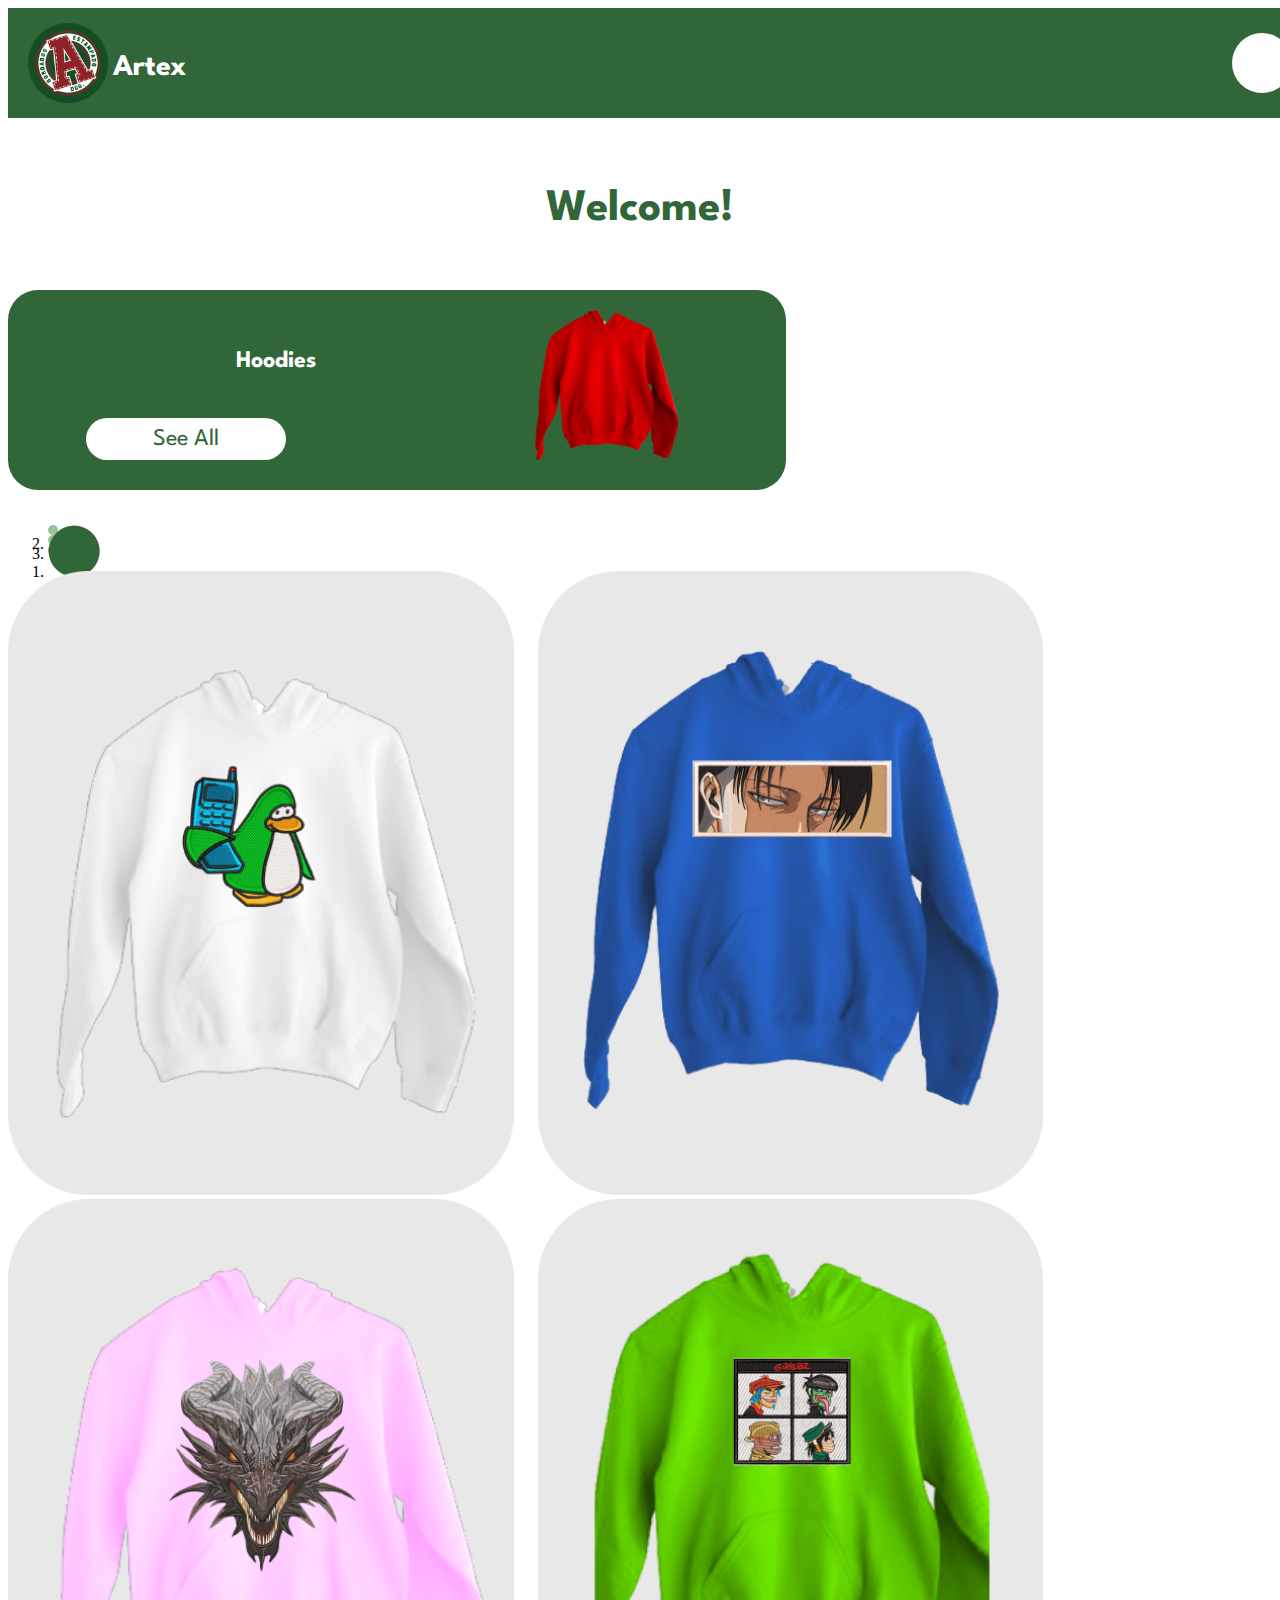
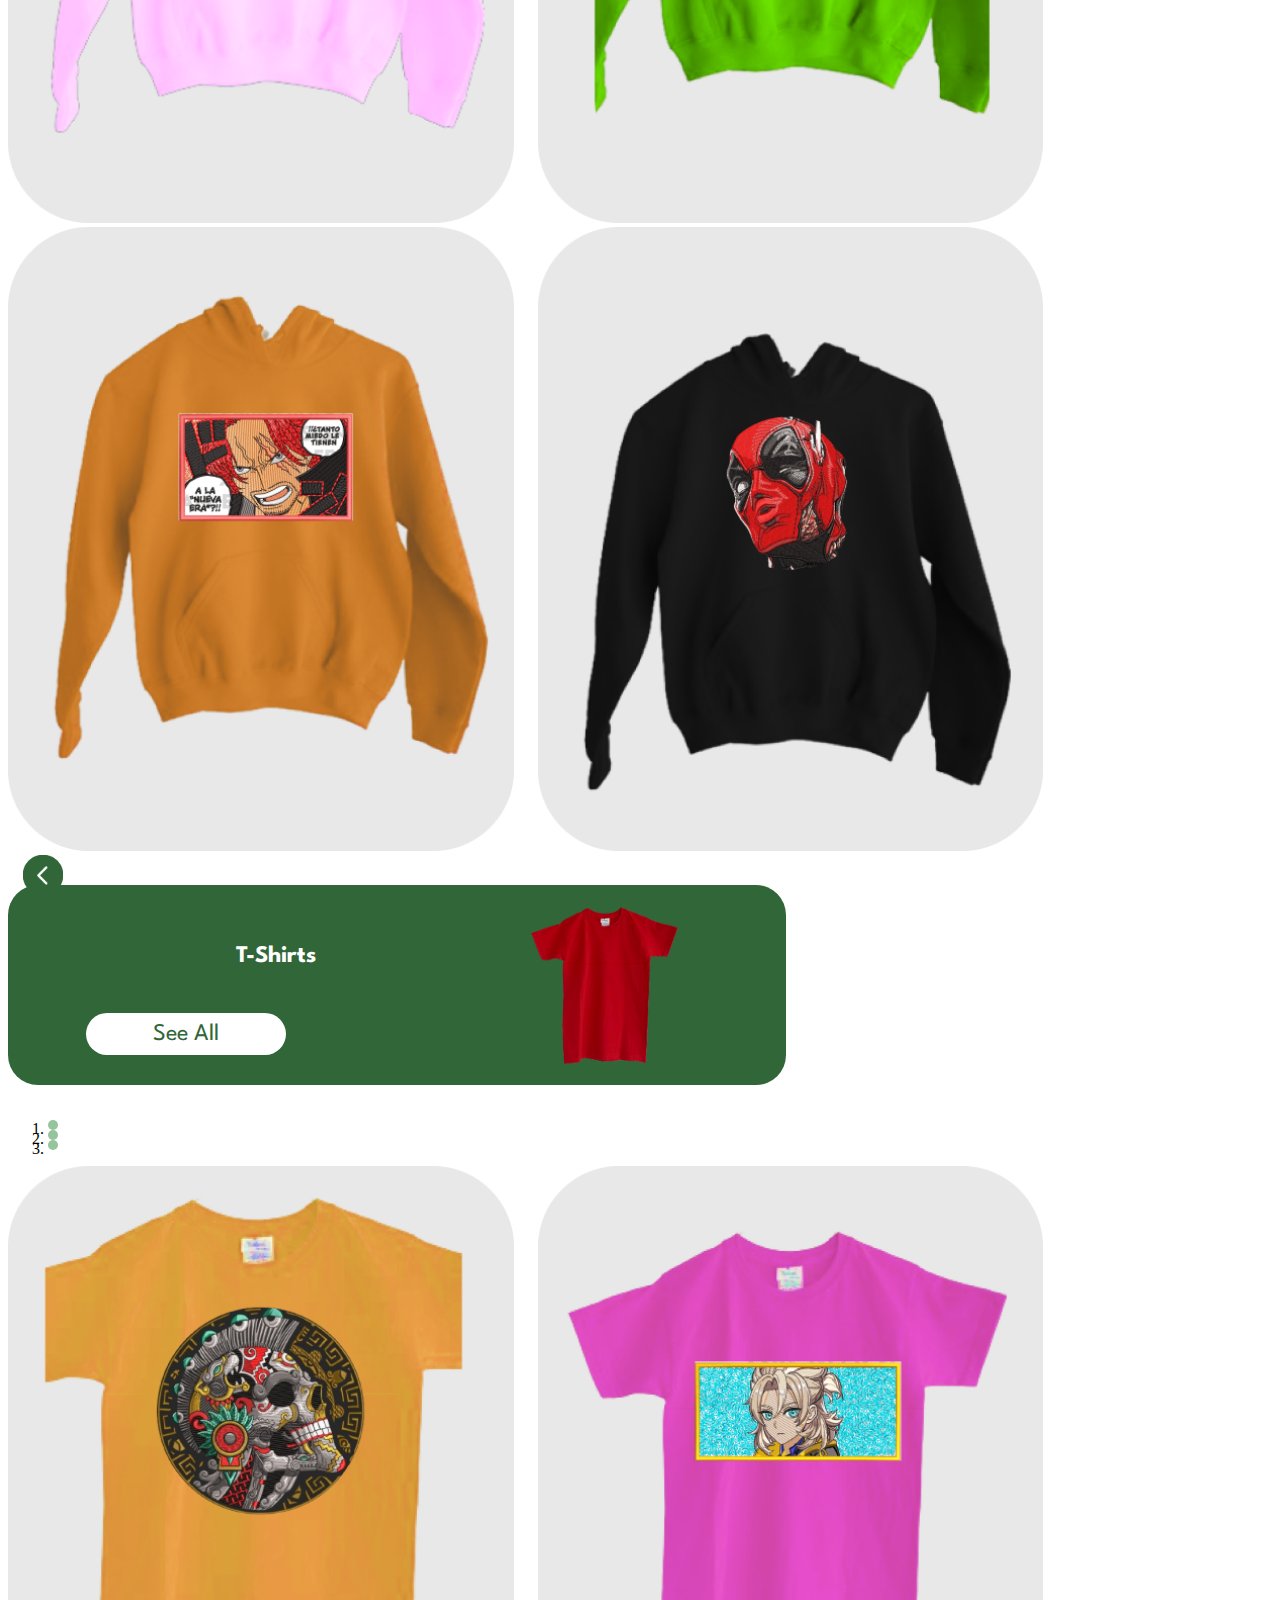
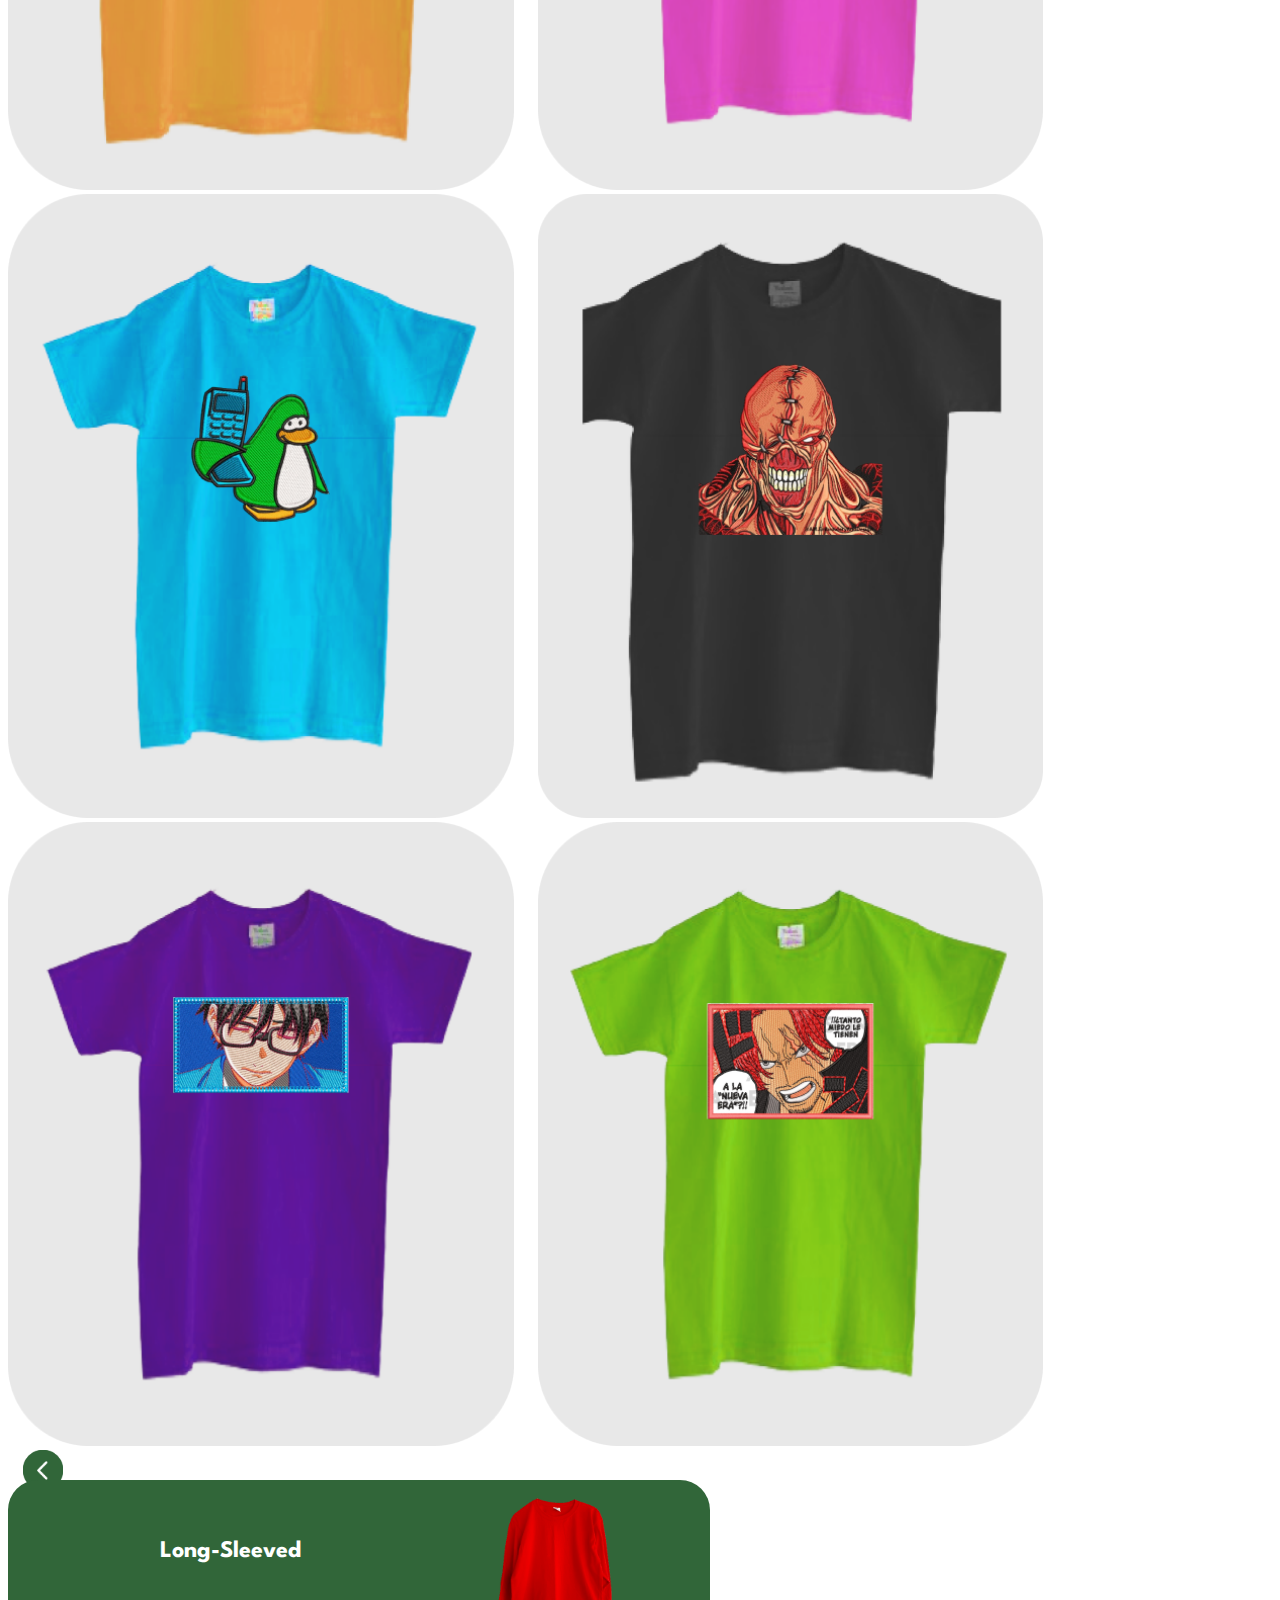
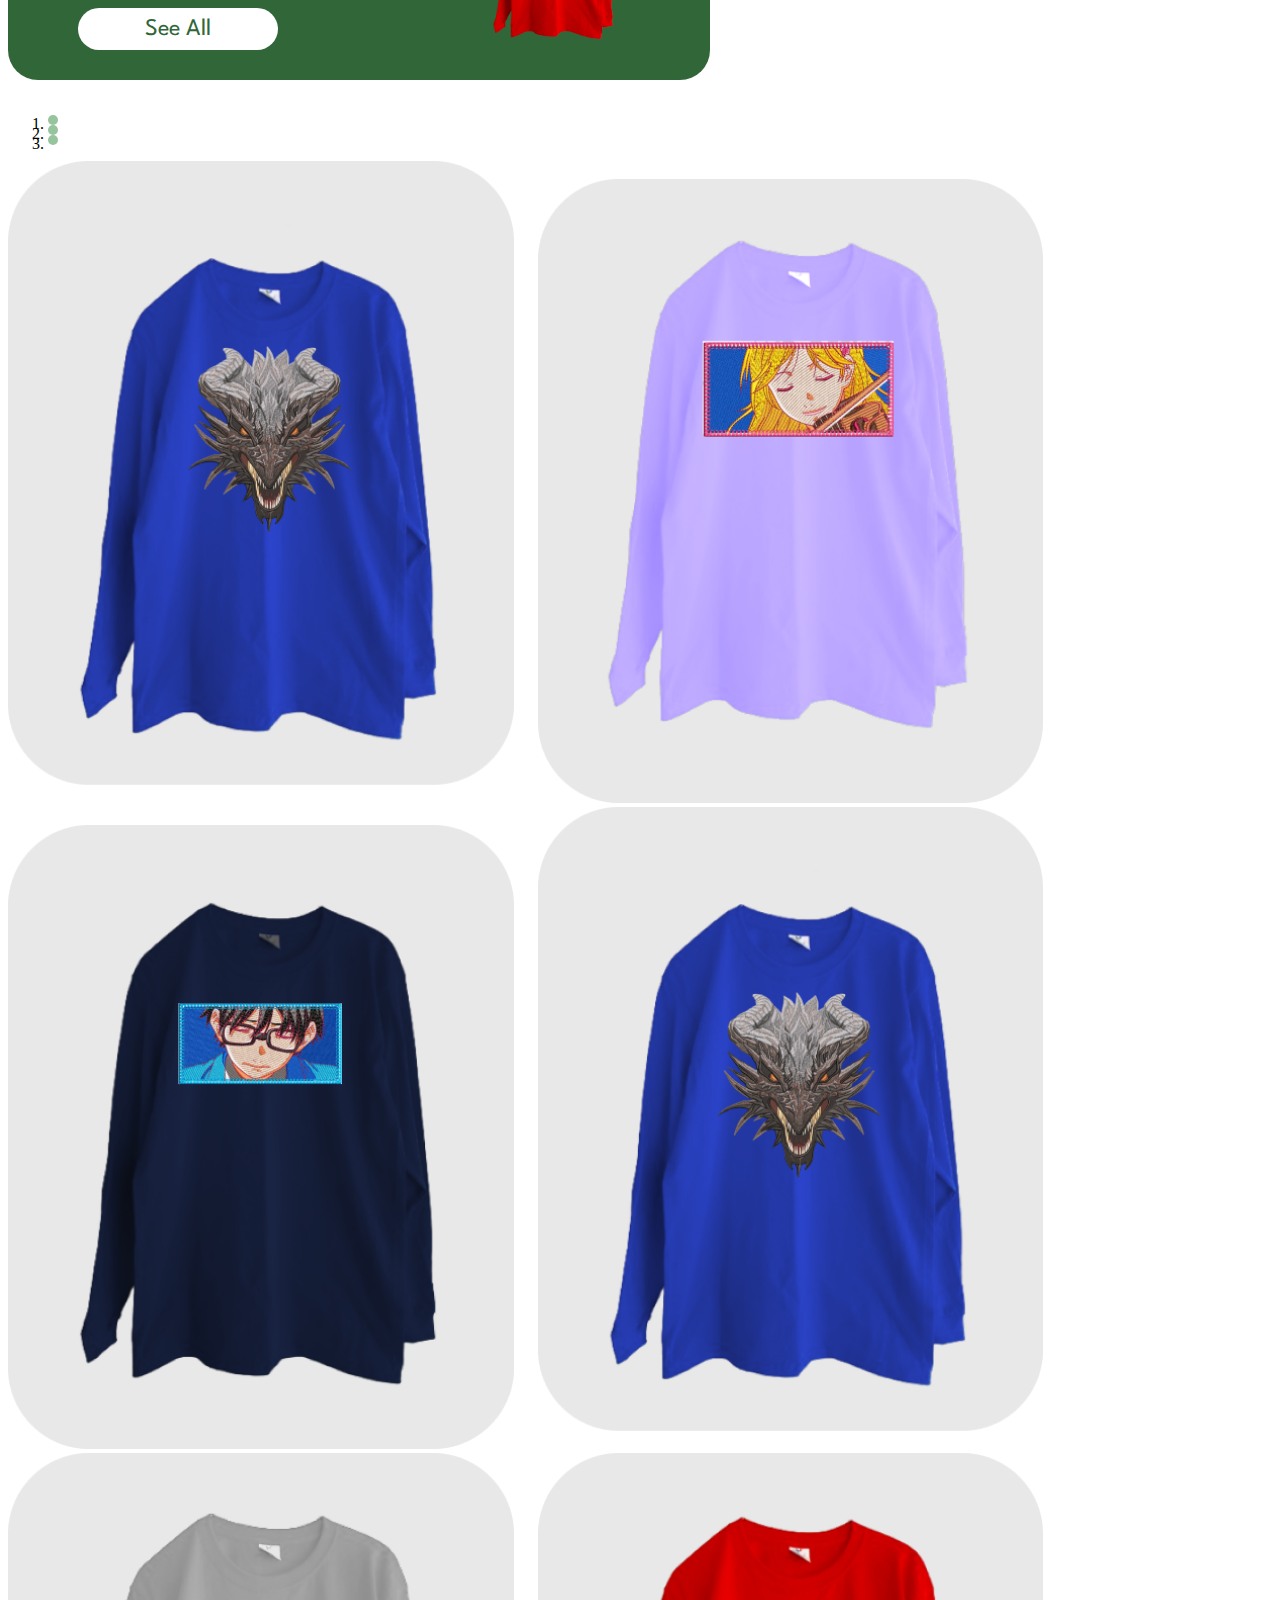
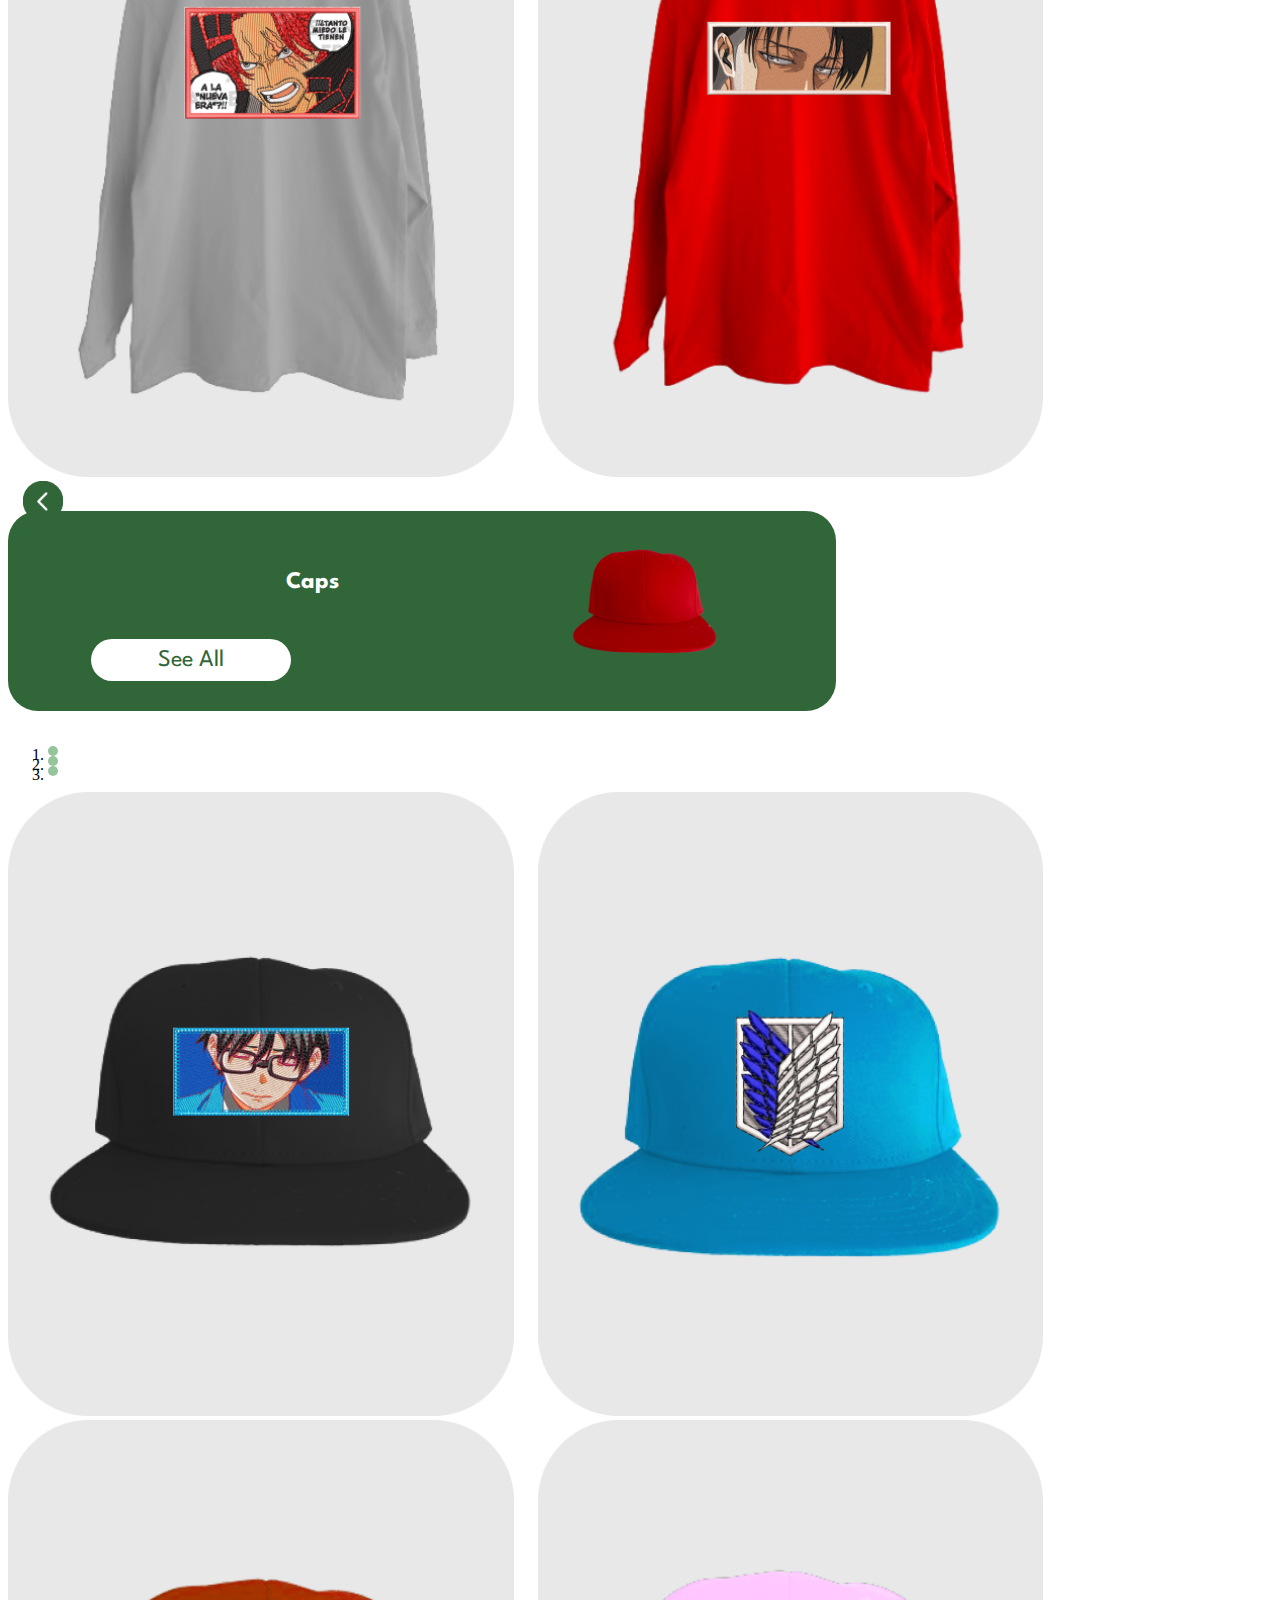
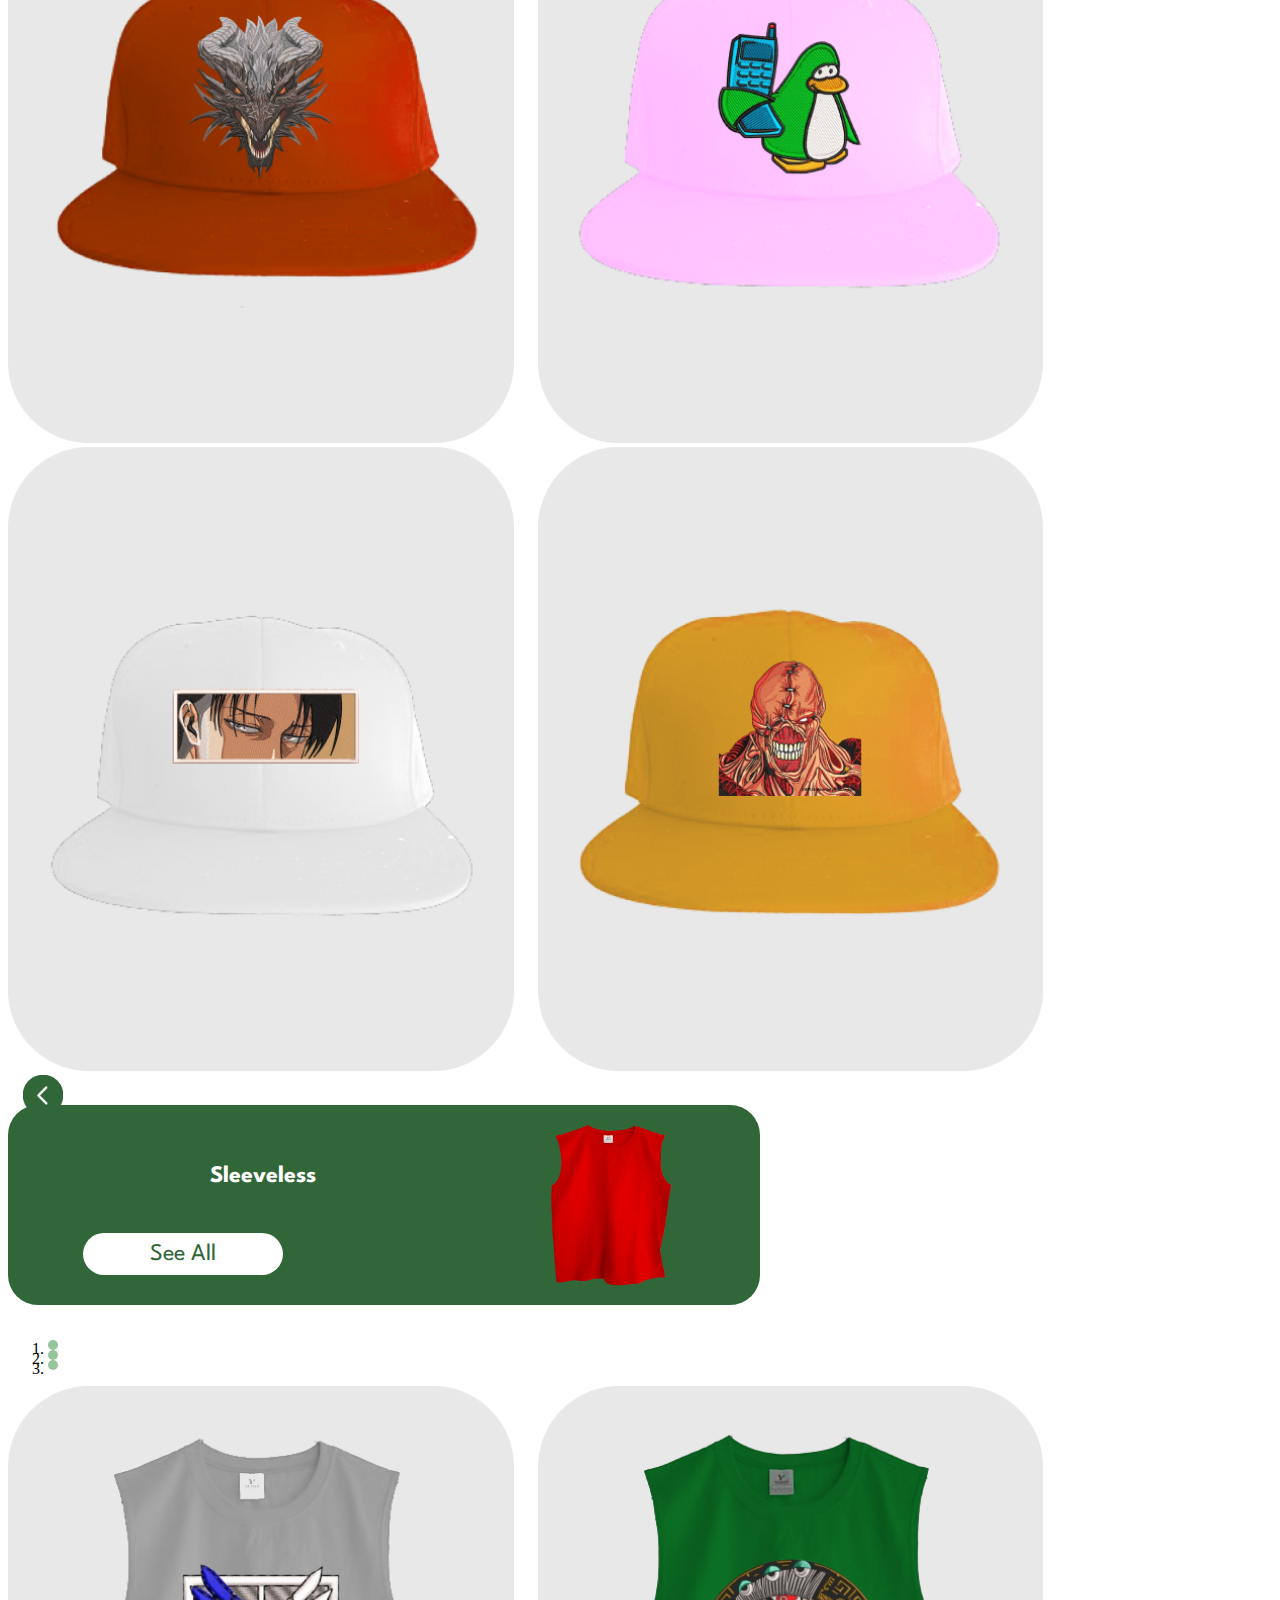
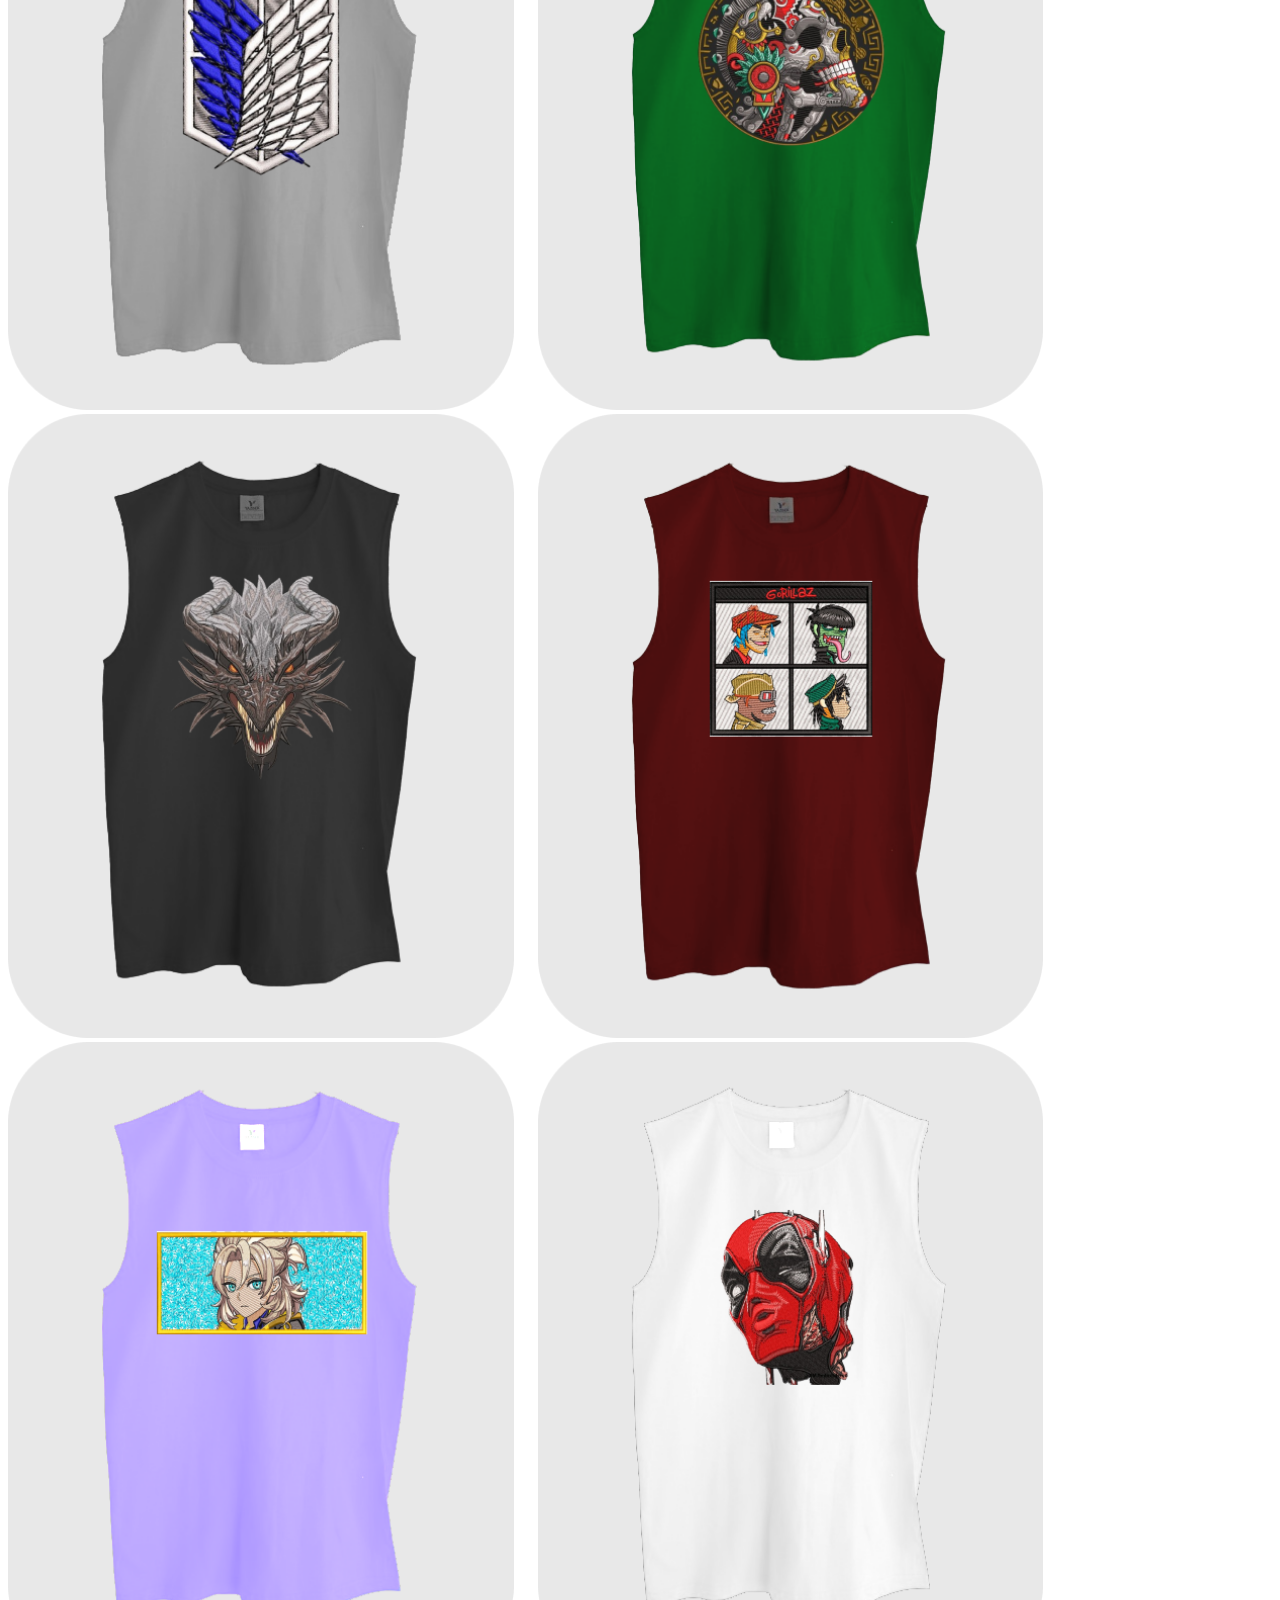
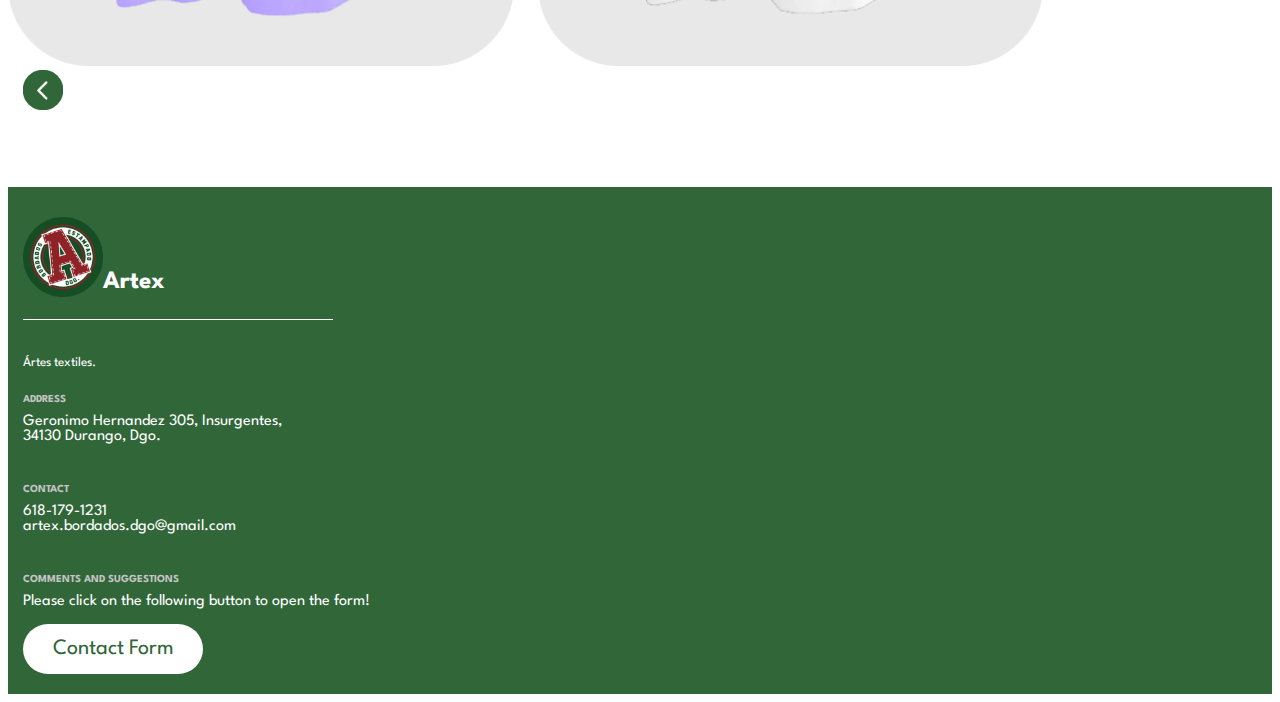
<file: index.html>
<!doctype html>
<html lang="en">
  <head>
    <link rel="preconnect" href="https://fonts.googleapis.com">
    <link rel="preconnect" href="https://fonts.gstatic.com" crossorigin>
    <link href="https://fonts.googleapis.com/css2?family=League+Spartan:wght@100..900&display=swap" rel="stylesheet">
    <link rel="stylesheet" href="https://cdnjs.cloudflare.com/ajax/libs/font-awesome/6.5.1/css/all.min.css" integrity="sha512-DTOQO9RWCH3ppGqcWaEA1BIZOC6xxalwEsw9c2QQeAIftl+Vegovlnee1c9QX4TctnWMn13TZye+giMm8e2LwA==" crossorigin="anonymous" referrerpolicy="no-referrer" />
    <!-- Required meta tags -->
    <meta charset="utf-8">
    <meta name="viewport" content="width=device-width, initial-scale=1, shrink-to-fit=no">
    <!-- CSS -->
    <link rel="stylesheet" href="view/styles/style.css">
    <!-- Bootstrap CSS -->
    <link rel="stylesheet" href="https://cdn.jsdelivr.net/npm/bootstrap@4.1.3/dist/css/bootstrap.min.css"
      integrity="sha384-MCw98/SFnGE8fJT3GXwEOngsV7Zt27NXFoaoApmYm81iuXoPkFOJwJ8ERdknLPMO" crossorigin="anonymous">
    <title>Artex</title>
  </head>

  <header class="header">
    <img class="logo-picture" src="view/images/logo.png" alt="" width="80px;" height="80px;">
    <h3 style="padding-top:10px; padding-left: 5px; font-size: 30px;">Artex</h3>
    
    <form action="view/store_page.html" class="my-cart-link">
      <button class="button search-button">
        <i class="fa-solid fa-magnifying-glass fa-xl" style="color: #316639;"></i>
      </button>
    </form>

  </header>

  <body>
    <h1 style="text-align: center; font-family: 'League Spartan'; font-size: 45px; padding-top:40px; color: #316639;">Welcome!</h1>

    <div class="container">
      <div class="row mb-4">
        <div class="col-md-6 mb-4">
          <div class="hoodie-category">
            <h2 class="section-title">Hoodies</h2>
            <form action="view/store_page.html" method="get"><button class="button button-see-all">See All</button></form>
            <div class="hoodie-picture">
              <img src="view/images/hoodie.png" width="150px" height="170px;">
            </div>
          </div>

          <!-- Hoodies Carousel -->
          <div id="carouselHoodies" class="carousel slide" data-ride="carousel" style="margin-top: 65px; position: relative;">
            <ol class="carousel-indicators">
              <li data-target="#carouselHoodies" data-slide-to="0">
                <img src="view/images/indicator-dot.png" alt="Indicador 1">
              </li>
              <li data-target="#carouselHoodies" data-slide-to="1"></li>
              <li data-target="#carouselHoodies" data-slide-to="2"></li>
            </ol>
            <div class="carousel-inner">
              <div class="carousel-item active">
                <div class="d-flex justify-content-center align-items-center">
                  <img class="d-block" src="view/images/hoodies-embroideries/hoodie-penguin.png" alt="Hoodie 2" style="width: 40%;">
                  <img class="d-block" src="view/images/hoodies-embroideries/hoodie-levi.png" alt="Hoodie Other" style="width: 40%;">
                </div>
              </div>

              <div class="carousel-item">
                <div class="d-flex justify-content-center align-items-center">
                  <img class="d-block" src="view/images/hoodies-embroideries/hoodie-dragon.png" alt="Hoodie Another" style="width: 40%;">
                  <img class="d-block" src="view/images/hoodies-embroideries/hoodie-gorillaz.png" alt="Hoodie 1" style="width: 40%;">
                </div>
              </div>

              <div class="carousel-item">
                <div class="d-flex justify-content-center align-items-center">
                  <img class="d-block" src="view/images/hoodies-embroideries/hoodie-shanks.png" alt="Hoodie 3" style="width: 40%;">
                  <img class="d-block" src="view/images/hoodies-embroideries/hoodie-deadpool.png" alt="Hoodie More" style="width: 40%;">
                </div>
              </div>
            </div>

            <a class="carousel-control-next custom-next" href="#carouselHoodies" role="button" data-slide="next">
              <img src="view/images/arrow-right.png" alt="Next">
            </a>

            <a class="carousel-control-prev custom-prev" href="#carouselHoodies" role="button" data-slide="prev">
              <img src="view/images/arrow-left.png" alt="Prev">
            </a>

          </div>
        </div>

        <div class="col-md-6 mb-4">
          <div class="tshirt-category">
            <h2 class="section-title">T-Shirts</h2>
            <form action="view/store_page.html" method="get"><button class="button button-see-all">See All</button></form>
              <div class="tshirt-picture">
              <img src="view/images/t-shirt.png" width="150px" height="170px">
            </div>
          </div>

          <!-- T-Shirts Carousel -->
          <div id="carouselT-Shirts" class="carousel slide" data-ride="carousel" style="margin-top: 65px; position: relative;">
            <ol class="carousel-indicators">
              <li data-target="#carouselT-Shirts" data-slide-to="0"></li>
              <li data-target="#carouselT-Shirts" data-slide-to="1"></li>
              <li data-target="#carouselT-Shirts" data-slide-to="2"></li>
            </ol>

            <div class="carousel-inner">
              <div class="carousel-item active">
                <div class="d-flex justify-content-center align-items-center">
                  <img class="d-block" src="view/images/tshirts-embroideries/tshirt-aztec.png" alt="Hoodie 1" style="width: 40%;">
                  <img class="d-block" src="view/images/tshirts-embroideries/tshirt-anime1.png" alt="Hoodie Other" style="width: 40%;">
                </div>
              </div>

              <div class="carousel-item">
                <div class="d-flex justify-content-center align-items-center">
                  <img class="d-block" src="view/images/tshirts-embroideries/tshirt-penguin.png" alt="Hoodie 2" style="width: 40%;">
                  <img class="d-block" src="view/images/tshirts-embroideries/tshirt-nemesis.png" alt="Hoodie Another" style="width: 40%;">
                </div>
              </div>

              <div class="carousel-item">
                <div class="d-flex justify-content-center align-items-center">
                  <img class="d-block" src="view/images/tshirts-embroideries/tshirt-anime2.png" alt="Hoodie 3" style="width: 40%;">
                  <img class="d-block" src="view/images/tshirts-embroideries/tshirt-shanks.png" alt="Hoodie More" style="width: 40%;">
                </div>
              </div>
            </div>

            <a class="carousel-control-next custom-next" href="#carouselT-Shirts" role="button" data-slide="next">
              <img src="view/images/arrow-right.png" alt="Next">
            </a>

            <a class="carousel-control-prev custom-prev" href="#carouselT-Shirts" role="button" data-slide="prev">
              <img src="view/images/arrow-left.png" alt="Prev">
            </a>

          </div>
        </div>
      </div>

      <div class="row mb-4">
        <div class="col-md-6 mb-4">
          <div class="long-sleeved-category">
            <h2 class="section-title">Long-Sleeved</h2>
            <form action="view/store_page.html" method="get"><button class="button button-see-all">See All</button></form>
            <div class="shirt-picture">
              <img src="view/images/shirt.png" width="130px" height="150px">
            </div>
          </div>

          <div id="carousel-sleeved" class="carousel slide" data-ride="carousel" style="margin-top: 65px; position: relative;">
            <ol class="carousel-indicators">
              <li data-target="#carousel-sleeved" data-slide-to="0"></li>
              <li data-target="#carousel-sleeved" data-slide-to="1"></li>
              <li data-target="#carousel-sleeved" data-slide-to="2"></li>
            </ol>

            <div class="carousel-inner">
              <div class="carousel-item active">
                <div class="d-flex justify-content-center align-items-center">
                  <img class="d-block" src="view/images/sleeved-embroideries/monster-sleeved.png" alt="Hoodie 1" style="width: 40%;">
                  <img class="d-block" src="view/images/sleeved-embroideries/princess-sleeved.png" alt="Hoodie Other" style="width: 40%;">
                </div>
              </div>

              <div class="carousel-item">
                <div class="d-flex justify-content-center align-items-center">
                  <img class="d-block" src="view/images/sleeved-embroideries/anime-sleeved.png" alt="Hoodie 2" style="width: 40%;">
                  <img class="d-block" src="view/images/sleeved-embroideries/monster-sleeved.png" alt="Hoodie Another" style="width: 40%;">
                </div>
              </div>

              <div class="carousel-item">
                <div class="d-flex justify-content-center align-items-center">
                  <img class="d-block" src="view/images/sleeved-embroideries/shanks-sleeved.png" alt="Hoodie 3" style="width: 40%;">
                  <img class="d-block" src="view/images/sleeved-embroideries/levi-sleeved.png" alt="Hoodie More" style="width: 40%;">
                </div>
              </div>
            </div>

            <a class="carousel-control-next custom-next" href="#carousel-sleeved" role="button" data-slide="next">
              <img src="view/images/arrow-right.png" alt="Next">
            </a>

            <a class="carousel-control-prev custom-prev" href="#carousel-sleeved" role="button" data-slide="prev">
              <img src="view/images/arrow-left.png" alt="Prev">
            </a>
          </div>
        </div>

        <div class="col-md-6 mb-4">
          <div class="caps-category">
            <h2 class="section-title">Caps</h2>
            <form action="view/store_page.html" method="get"><button class="button button-see-all">See All</button></form>
            <div class="cap-picture">
              <img src="view/images/cap.png" width="150px" height="120px" alt="cap">
            </div>
          </div>

          <div id="carousel-caps" class="carousel slide" data-ride="carousel" style="margin-top: 65px; position: relative;">
            <ol class="carousel-indicators">
              <li data-target="#carousel-caps" data-slide-to="0"></li>
              <li data-target="#carousel-caps" data-slide-to="1"></li>
              <li data-target="#carousel-caps" data-slide-to="2"></li>
            </ol>

            <div class="carousel-inner">
              <div class="carousel-item active">
                <div class="d-flex justify-content-center align-items-center">
                  <img class="d-block" src="view/images/caps-embroideries/anime-cap.png" alt="Hoodie 1" style="width: 40%;">
                  <img class="d-block" src="view/images/caps-embroideries/legion-cap.png" alt="Hoodie Other" style="width: 40%;">
                </div>
              </div>

              <div class="carousel-item">
                <div class="d-flex justify-content-center align-items-center">
                  <img class="d-block" src="view/images/caps-embroideries/dragon-cap.png" alt="Hoodie 2" style="width: 40%;">
                  <img class="d-block" src="view/images/caps-embroideries/penguin-cap.png" alt="Hoodie Another" style="width: 40%;">
                </div>
              </div>

              <div class="carousel-item">
                <div class="d-flex justify-content-center align-items-center">
                  <img class="d-block" src="view/images/caps-embroideries/levi-cap.png" alt="Hoodie 3" style="width: 40%;">
                  <img class="d-block" src="view/images/caps-embroideries/monster-cap.png" alt="Hoodie More" style="width: 40%;">
                </div>
              </div>
            </div>

            <a class="carousel-control-next custom-next" href="#carousel-caps" role="button" data-slide="next">
              <img src="view/images/arrow-right.png" alt="Next">
            </a>

            <a class="carousel-control-prev custom-prev" href="#carousel-caps" role="button" data-slide="prev">
              <img src="view/images/arrow-left.png" alt="Prev">
            </a>
          </div>
        </div>
      </div>

      <div class="row mb-4">
        <div class="col-md-6 mb-4">
          <div class="sleeveless-category">
            <h2 class="section-title">Sleeveless</h2>
            <form action="view/store_page.html" method="get"><button class="button button-see-all">See All</button></form>
            <div class="sleeveless-picture">
              <img src="view/images/sleeveless.png" width="130px" height="170px" alt="sleeveñess">
            </div>
          </div>

          <div id="carousel-sleeveless" class="carousel slide" data-ride="carousel" style="margin-top: 65px; position: relative;">
            <ol class="carousel-indicators">
              <li data-target="#carousel-sleeveless" data-slide-to="0"></li>
              <li data-target="#carousel-sleeveless" data-slide-to="1"></li>
              <li data-target="#carousel-sleeveless" data-slide-to="2"></li>
            </ol>

            <div class="carousel-inner">
              <div class="carousel-item active">
                <div class="d-flex justify-content-center align-items-center">
                  <img class="d-block" src="view/images/sleeveless-embroideries/legion-slvls.png" alt="Hoodie 3" style="width: 40%;">
                  <img class="d-block" src="view/images/sleeveless-embroideries/aztec-slvls.png" alt="Hoodie More" style="width: 40%;">
                </div>
              </div>

              <div class="carousel-item">
                <div class="d-flex justify-content-center align-items-center">
                  <img class="d-block" src="view/images/sleeveless-embroideries/dragon-slvls.png" alt="Hoodie 3" style="width: 40%;">
                  <img class="d-block" src="view/images/sleeveless-embroideries/gorillaz-slvls.png" alt="Hoodie More" style="width: 40%;">
                </div>
              </div>

              <div class="carousel-item">
                <div class="d-flex justify-content-center align-items-center">
                  <img class="d-block" src="view/images/sleeveless-embroideries/anime1-slvls.png" alt="Hoodie 3" style="width: 40%;">
                  <img class="d-block" src="view/images/sleeveless-embroideries/deadpool-slvls.png" alt="Hoodie More" style="width: 40%;">
                </div>
              </div>
            </div>

            <a class="carousel-control-next custom-next" href="#carousel-sleeveless" role="button" data-slide="next">
              <img src="view/images/arrow-right.png" alt="Next">
            </a>

            <a class="carousel-control-prev custom-prev" href="#carousel-sleeveless" role="button" data-slide="prev">
              <img src="view/images/arrow-left.png" alt="Prev">
            </a>
          </div>
        </div>
        </div>
      </div>
    </div>

    <!-- JavaScript -->
    <!-- jQuery first, then Popper.js, then Bootstrap JS -->
    <script src="https://code.jquery.com/jquery-3.3.1.slim.min.js"
      integrity="sha384-q8i/X+965DzO0rT7abK41JStQIAqVgRVzpbzo5smXKp4YfRvH+8abtTE1Pi6jizo"
      crossorigin="anonymous"></script>
    <script src="https://cdn.jsdelivr.net/npm/popper.js@1.14.3/dist/umd/popper.min.js"
      integrity="sha384-ZMP7rVo3mIykV+2+9J3UJ46jBk0WLaUAdn689aCwoqbBJiSnjAK/l8WvCWPIPm49"
      crossorigin="anonymous"></script>
    <script src="https://cdn.jsdelivr.net/npm/bootstrap@4.1.3/dist/js/bootstrap.min.js"
      integrity="sha384-ChfqqxuZUCnJSK3+MXmPNIyE6ZbWh2IMqE241rYiqJxyMiZ6OW/JmZQ5stwEULTy"
      crossorigin="anonymous"></script>

  </body>
  <br><br><br>

  <!-- Footer -->
  <footer class="footer">
    <div class="container">
      <div class="row">
        <div class="col-md-4 col-sm-12">
          <div class="artex-and-logo">
            <img src="view/images/logo.png" alt="" width="80px" height="80px">
            <h3 style="font-size: 25px; padding-top: 28px;">Artex</h3>
          </div>
          <br>
          <div class="white-line"></div>
          <br>
          <h5 style="font-weight: 400;">Ártes textiles.</h5>
        </div>
        <div class="col-md-4 col-sm-12">
          <h6 style="color:#c4c4c4;">ADDRESS</h6>
          Geronimo Hernandez 305, Insurgentes,<br> 34130 Durango, Dgo.<br><br>
          <h6 style="color:#c4c4c4;">CONTACT</h6>
          <i class="fa-solid fa-phone"></i>
          618-179-1231<br>
          <i class="fa-solid fa-envelope"></i>
          artex.bordados.dgo@gmail.com
          <br><br>
        </div>
        <div class="col-md-4 col-sm-12">
          <h6 style="color:#c4c4c4;">COMMENTS AND SUGGESTIONS</h6>
          Please click on the following button to open the form!<br><br>
          <form action="Contact.html"><button class="button button-form">Contact Form</button></form>
        </div>
      </div>
    </div>
  </footer>
</html>
</file>
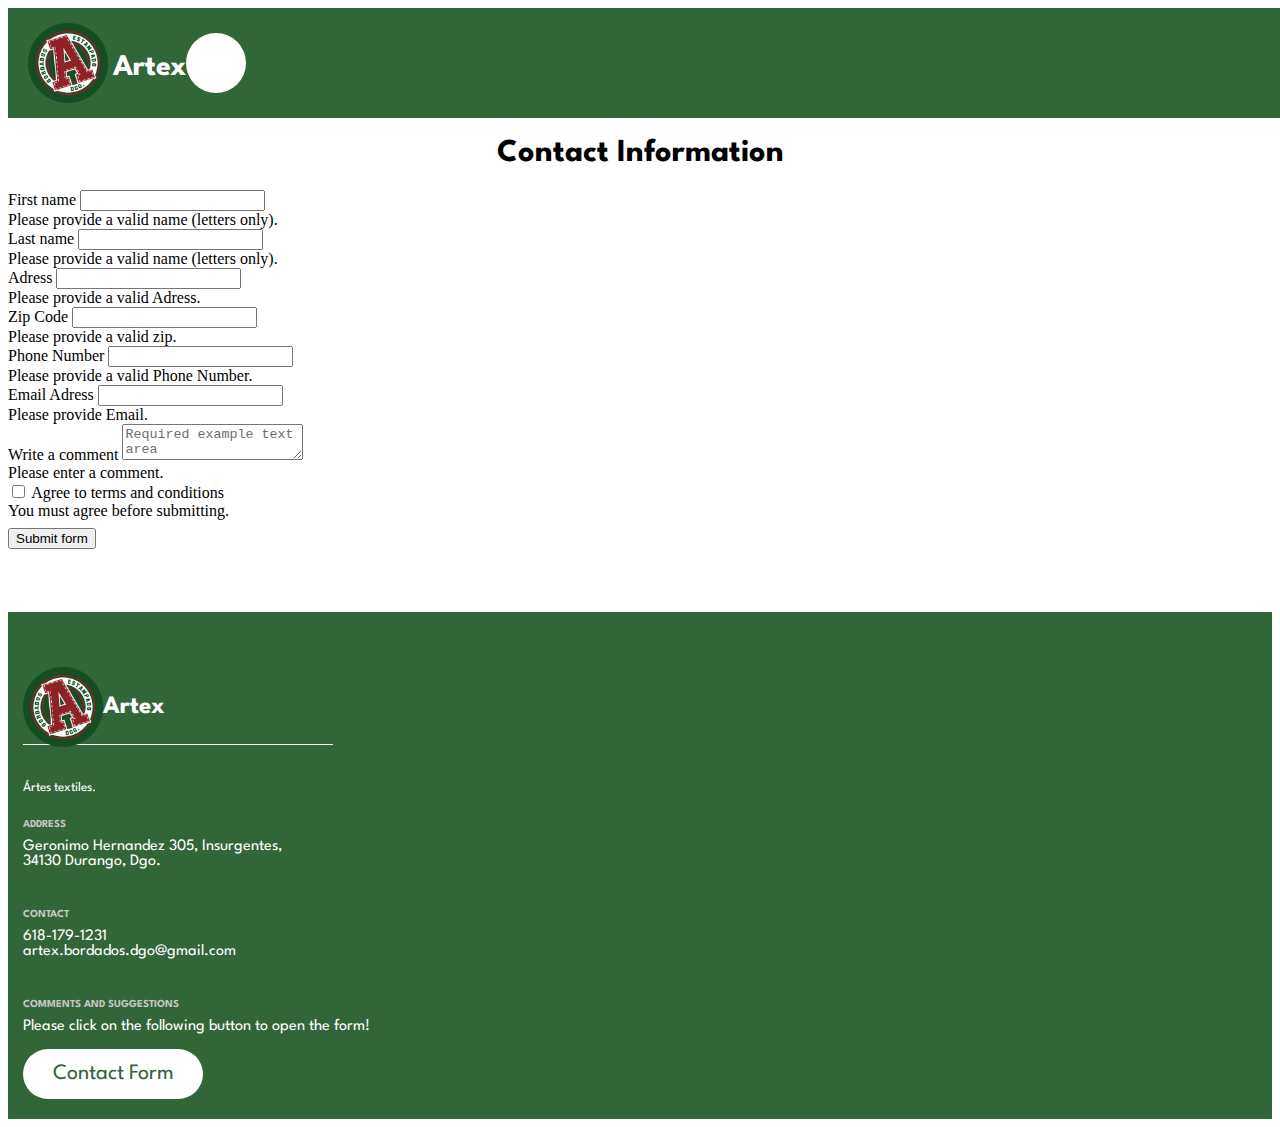
<file: view/contact_form.html>
<!doctype html>

<html lang="en">
  <head>
    <!-- League Spartan font links -->
    <link rel="preconnect" href="https://fonts.googleapis.com">
    <link rel="preconnect" href="https://fonts.gstatic.com" crossorigin>
    <link href="https://fonts.googleapis.com/css2?family=League+Spartan:wght@100..900&display=swap" rel="stylesheet">
    <!-- Font-Awesome Icons link -->
    <link rel="stylesheet" href="https://cdnjs.cloudflare.com/ajax/libs/font-awesome/6.5.1/css/all.min.css" integrity="sha512-DTOQO9RWCH3ppGqcWaEA1BIZOC6xxalwEsw9c2QQeAIftl+Vegovlnee1c9QX4TctnWMn13TZye+giMm8e2LwA==" crossorigin="anonymous" referrerpolicy="no-referrer" />
    <!-- Required meta tags -->
    <meta charset="utf-8">
    <meta name="viewport" content="width=device-width, initial-scale=1, shrink-to-fit=no">
    <!-- CSS -->
    <link rel="stylesheet" href="styles/style.css">
    <!-- Bootstrap CSS -->
    <link rel="stylesheet" href="https://cdn.jsdelivr.net/npm/bootstrap@4.1.3/dist/css/bootstrap.min.css"
      integrity="sha384-MCw98/SFnGE8fJT3GXwEOngsV7Zt27NXFoaoApmYm81iuXoPkFOJwJ8ERdknLPMO" crossorigin="anonymous">
    <title>Artex</title>
  </head>

  <header class="header">
    <img class="logo-picture" src="images/logo.png" alt="" width="80px;" height="80px;">
    <h3 style="padding-top:10px; padding-left: 5px; font-size: 30px;">Artex</h3>
    
    <button class="button search-button">
      <i class="fa-solid fa-magnifying-glass fa-xl" style="color: #316639;"></i>
    </button>
  </header>
  <body>

    
    
    
    <script>
      function validarFormulario() {
        // Restablecer clases de validación
        $('.is-valid').removeClass('is-valid');
        $('.is-invalid').removeClass('is-invalid');
    
        // Validar campos y aplicar clases según sea necesario
        var formValido = false;
    
        // Ejemplo de validación para el campo de nombre
        var nombre = $('#validationServer01').val();
        var apellido = $('#validationServer02').val();
        var adress = $('#validationServer03').val();
        var ZipCode = $('#validationServer05').val();
        var PhoneNumber = $('#validationServer06').val();
        var Email = $('#validationServerEmail').val();
        var Textarea = $('#validationTextarea').val();
        var invalidCheck= $('#invalidCheck3').val();
        if (!nombre) {
          $('#validationServer01').addClass('is-invalid');
          formValido = false;
          
        } else {
          $('#validationServer01').addClass('is-valid');
        }
        if (!apellido) {
          $('#validationServer02').addClass('is-invalid');
          formValido = false;
        } else {
          $('#validationServer02').addClass('is-valid');
        }
        if (!adress) {
          $('#validationServer03').addClass('is-invalid');
          formValido = false;
        } else {
          $('#validationServer03').addClass('is-valid');
        }
        var zipCodePattern = /^\d{5}$/;

        if (!ZipCode || !zipCodePattern.test(ZipCode)) {
          $('#validationServer05').addClass('is-invalid');
          formValido = false;
        } else {
          $('#validationServer05').addClass('is-valid');
        }
        var zipCodePattern1 = /^\d{10}$/;

        if (!PhoneNumber || !zipCodePattern1.test(PhoneNumber)) {
          $('#validationServer06').addClass('is-invalid');
          formValido = false;
        } else {
          $('#validationServer06').addClass('is-valid');
        }

        if (Email.includes('@')) {$('#validationServerEmail').addClass('is-valid');  
        } else {
          $('#validationServerEmail').addClass('is-invalid');
          formValido = false;
        }

        if (!Textarea) {
          $('#validationTextarea').addClass('is-invalid');
          formValido = false;
          
        } else {
          $('#validationTextarea').addClass('is-valid');

        }
        if (invalidCheck3.checked) {
          $('#invalidCheck3').addClass('is-valid');
          
        } else {
        
          $('#invalidCheck3').addClass('is-invalid');
          formValido = false;
        }
        // Agrega más validaciones para otros campos según sea necesario...
    
        // Si todos los campos son válidos, envía el formulario
        if (formValido) {
          $('#myForm').submit();
          
        }
      }
    </script>
    <script>
      function validateZipCode() {
        var zipCodeInput = document.getElementById('validationServer05');
        var enteredValue = zipCodeInput.value.trim();
      
        // Remove non-numeric characters
        var numericValue = enteredValue.replace(/\D/g, '');
      
        // Limit to 5 characters
        var truncatedValue = numericValue.slice(0, 5);
      
        // Update the input value
        zipCodeInput.value = truncatedValue;
      
        // Check if the entered value has exactly 5 digits
        if (truncatedValue.length === 5) {
          zipCodeInput.classList.remove('is-invalid');
          zipCodeInput.classList.add('is-valid');
        } else {
          zipCodeInput.classList.remove('is-valid');
          zipCodeInput.classList.add('is-invalid');
        }
      }
    </script>
    <script>
      function validatePhoneNumber() {
        var zipCodeInput = document.getElementById('validationServer06');
        var enteredValue = zipCodeInput.value.trim();
      
        // Remove non-numeric characters
        var numericValue = enteredValue.replace(/\D/g, '');
      
        // Limit to 5 characters
        var truncatedValue = numericValue.slice(0, 10);
      
        // Update the input value
        zipCodeInput.value = truncatedValue;
      
        // Check if the entered value has exactly 5 digits
        if (truncatedValue.length === 10) {
          zipCodeInput.classList.remove('is-invalid');
          zipCodeInput.classList.add('is-valid');
        } else {
          zipCodeInput.classList.remove('is-valid');
          zipCodeInput.classList.add('is-invalid');
        }
      }
    </script>
    <script>
      function validateName() {
        var nameInput = document.getElementById('validationServer01');
        var enteredValue = nameInput.value.trim();
      
        // Remove non-alphabetic characters
        var alphabeticValue = enteredValue.replace(/[^A-Za-z]/g, '');
      
        // Update the input value
        nameInput.value = alphabeticValue;
      
        // Check if the entered value consists only of letters
        if (/^[A-Za-z]+$/.test(alphabeticValue)) {
          nameInput.classList.remove('is-invalid');
          nameInput.classList.add('is-valid');
        } else {
          nameInput.classList.remove('is-valid');
          nameInput.classList.add('is-invalid');
        }
      }
    </script>
    <script>
      function validateadress() {
        var nameInput = document.getElementById('validationServer03');
        var enteredValue = nameInput.value.trim();
      
        // Remove non-alphabetic characters
        var alphabeticValue = enteredValue.replace(/[^A-Za-z]/g, '');
      
        // Update the input value
        nameInput.value = alphabeticValue;
      
        // Check if the entered value consists only of letters
        if (/^[A-Za-z]+$/.test(alphabeticValue)) {
          nameInput.classList.remove('is-invalid');
          nameInput.classList.add('is-valid');
        } else {
          nameInput.classList.remove('is-valid');
          nameInput.classList.add('is-invalid');
        }
      }
    </script>
    <script>
      function validateComment() {
        var nameInput = document.getElementById('validationTextarea');
        var enteredValue = nameInput.value.trim();
      
        // Remove non-alphabetic characters
        var alphabeticValue = enteredValue.replace(/[^A-Za-z]/g, '');
      
        // Update the input value
        nameInput.value = alphabeticValue;
      
        // Check if the entered value consists only of letters
        if (/^[A-Za-z]+$/.test(alphabeticValue)) {
          nameInput.classList.remove('is-invalid');
          nameInput.classList.add('is-valid');
        } else {
          nameInput.classList.remove('is-valid');
          nameInput.classList.add('is-invalid');
        }
      }
    </script>
    <script>
      function validateLastName() {
        var nameInput = document.getElementById('validationServer02');
        var enteredValue = nameInput.value.trim();
        
        // Remove non-alphabetic characters
        var alphabeticValue = enteredValue.replace(/[^A-Za-z ]/g, '');

        // Update the input value
        nameInput.value = alphabeticValue;

        // Check if the entered value consists only of letters and spaces
        if (/^[A-Za-z ]+$/.test(alphabeticValue)) {
            nameInput.classList.remove('is-invalid');
            nameInput.classList.add('is-valid');
        } else {
            nameInput.classList.remove('is-valid');
            nameInput.classList.add('is-invalid');
        }
      }

    </script>
    <script>
      function validateEmail() {
        var emailInput = document.getElementById('validationServerEmail');
        var enteredValue = emailInput.value.trim();
      
        // Check if the entered value contains at least one '@'
        if (enteredValue.includes('@')) {
          emailInput.classList.remove('is-invalid');
          emailInput.classList.add('is-valid');
        } else {
          emailInput.classList.remove('is-valid');
          emailInput.classList.add('is-invalid');
        }
      }
    </script>
    <script>
      function validateCheckbox() {
        var checkbox = document.getElementById('invalidCheck3');
        var checkboxFeedback = document.getElementById('invalidCheck3Feedback');
      
        if (checkbox.checked) {
          // Checkbox está marcado, agregar clase 'is-valid' y remover 'is-invalid'
          checkboxFeedback.classList.remove('is-invalid');
          checkboxFeedback.classList.add('is-valid');
        } else {
          // Checkbox no está marcado, agregar clase 'is-invalid' y remover 'is-valid'
          checkboxFeedback.classList.remove('is-valid');
          checkboxFeedback.classList.add('is-invalid');
        }
      }
    </script>

    <!-- Asegúrate de incluir jQuery antes de este script -->
    <script src="https://code.jquery.com/jquery-3.6.4.min.js"></script>

    <script>
      function enviarFormulario() {
        // Obtener los valores de los campos del formulario
        var nombre = $('#validationServer01').val();
        var apellido = $('#validationServer02').val();
        var email = $('#validationServerEmail').val();
        var phone = $('#validationServer06').val();
        var zipcode = $('#validationServer05').val();
        var comment = $('#validationTextarea').val();

        // Realizar la solicitud AJAX
        $.ajax({
            type: 'POST',
            url: 'formulario.php', // Nombre del archivo PHP que maneja el formulario
            data: {
                validationServer01: nombre,
                validationServer02: apellido,
                validationServerEmail: email,
                validationServer06: phone,
                validationServer05: zipcode,
                validationTextarea: comment
            },
            success: function(response) {
                // Manejar la respuesta del servidor aquí (puede ser un mensaje de éxito o error)
                alert(response);
            },
            error: function(error) {
                // Manejar errores de la solicitud AJAX aquí
                console.log(error.responseText);
            }
        });
      }
    </script>

    <div class="container">
      <h1>Contact Information</h1>

      <form class="row g-3" id="myForm">
        <div class="col-md-4">
          <label for="validationServer01" class="form-label">First name</label>
          <input type="text" class="form-control" id="validationServer01" aria-describedby="validationServer01Feedback" oninput="validateName()">
          <div id="validationServer01Feedback" class="invalid-feedback">
            Please provide a valid name (letters only).
          </div>
        </div>

        <div class="col-md-4">
          <label for="validationServer02" class="form-label">Last name</label>
          <input type="text" class="form-control" id="validationServer02" aria-describedby="validationServer02Feedback" oninput="validateLastName()">
          <div id="validationServer02Feedback" class="invalid-feedback">
            Please provide a valid name (letters only).
          </div>
        </div>

        <div class="col-md-6">
          <label for="validationServer03" class="form-label">Adress</label>
          <input type="text" class="form-control" id="validationServer03" aria-describedby="validationServer03Feedback" oninput="validateadress()">
          <div id="validationServer03Feedback" class="invalid-feedback">
            Please provide a valid Adress.
          </div>
        </div>
      
        <div class="col-md-3">
          <label for="validationServer05" class="form-label">Zip Code</label>
          <input type="text" class="form-control" id="validationServer05" aria-describedby="validationServer05Feedback" required maxlength="5" oninput="validateZipCode()">
          <div id="validationServer05Feedback" class="invalid-feedback">
            Please provide a valid zip.
        </div>

        </div>

        <div class="col-md-4">
          <label for="validationServer06" class="form-label">Phone Number</label>
          <input type="text" class="form-control" id="validationServer06" aria-describedby="validationServer06Feedback" required maxlength="10" oninput="validatePhoneNumber()">
          <div id="validationServer06Feedback" class="invalid-feedback">
            Please provide a valid Phone Number.
          </div>
        </div>

        <div class="col-md-4">
          <label for="validationServerEmail" class="form-label">Email Adress</label>
          <input type="text" class="form-control" id="validationServerEmail" aria-describedby="validationServerEmailFeedback" oninput="validateEmail()">
          <div id="validationServerEmailFeedback" class="invalid-feedback">
            Please provide  Email.
          </div>
        </div>

        <div class="col-md-3">
          <label for="validationTextarea" class="form-label">Write a comment</label>
          <textarea class="form-control" id="validationTextarea" placeholder="Required example text area" oninput="validateComment()"></textarea>
          <div class="invalid-feedback">
            Please enter a comment.
          </div>
        </div>

        <div class="col-md-12">
          <div class="form-check">
            <input class="form-check-input" type="checkbox" value="" id="invalidCheck3" aria-describedby="invalidCheck3Feedback" oninput="validateCheckbox()" required>
            <label class="form-check-label" for="invalidCheck3">Agree to terms and conditions</label>
            <div id="invalidCheck3Feedback" class="invalid-feedback">
              You must agree before submitting.
            </div>
          </div>
        </div>

        <div class="col-md-auto">
          <button class="btn btn-success" style="margin-top: 8px;" type="button" onclick="enviarFormulario()">Submit form</button>
        </div>
      </form>
    </div>

        <!-- Optional JavaScript; choose one of the two! -->

        <!-- Option 1: Bootstrap Bundle with Popper -->
        <script src="https://cdn.jsdelivr.net/npm/bootstrap@5.0.2/dist/js/bootstrap.bundle.min.js" integrity="sha384-MrcW6ZMFYlzcLA8Nl+NtUVF0sA7MsXsP1UyJoMp4YLEuNSfAP+JcXn/tWtIaxVXM" crossorigin="anonymous"></script>

        <!-- Option 2: Separate Popper and Bootstrap JS -->
        <!--
        <script src="https://cdn.jsdelivr.net/npm/@popperjs/core@2.9.2/dist/umd/popper.min.js" integrity="sha384-IQsoLXl5PILFhosVNubq5LC7Qb9DXgDA9i+tQ8Zj3iwWAwPtgFTxbJ8NT4GN1R8p" crossorigin="anonymous"></script>
        <script src="https://cdn.jsdelivr.net/npm/bootstrap@5.0.2/dist/js/bootstrap.min.js" integrity="sha384-cVKIPhGWiC2Al4u+LWgxfKTRIcfu0JTxR+EQDz/bgldoEyl4H0zUF0QKbrJ0EcQF" crossorigin="anonymous"></script>
        -->
  </body>

  <!-- Footer -->
  <footer class="footer">
    <div class="container">
      <div class="row">
        <div class="col-md-4 col-sm-12">
          <img src="images/logo.png" alt="" width="80px" height="80px" style="float: left;">
          <h3 style="font-size: 25px; padding-top: 28px; padding-left: 20px;">Artex</h3>
          <br>
          <div class="white-line"></div>
          <br>
          <h5 style="font-weight: 400;">Ártes textiles.</h5>
        </div>
        <div class="col-md-4 col-sm-12">
          <h6 style="color:#c4c4c4;">ADDRESS</h6>
          Geronimo Hernandez 305, Insurgentes,<br> 34130 Durango, Dgo.<br><br>
          <h6 style="color:#c4c4c4;">CONTACT</h6>
          <i class="fa-solid fa-phone"></i>
          618-179-1231<br>
          <i class="fa-solid fa-envelope"></i>
          artex.bordados.dgo@gmail.com
          <br><br>
        </div>
        <div class="col-md-4 col-sm-12">
          <h6 style="color:#c4c4c4;">COMMENTS AND SUGGESTIONS</h6>
          Please click on the following button to open the form!<br><br>
          <form action="../Contact.html"><button class="button button-form">Contact Form</button></form>
        </div>
      </div>
    </div>
  </footer>
</html>
</file>
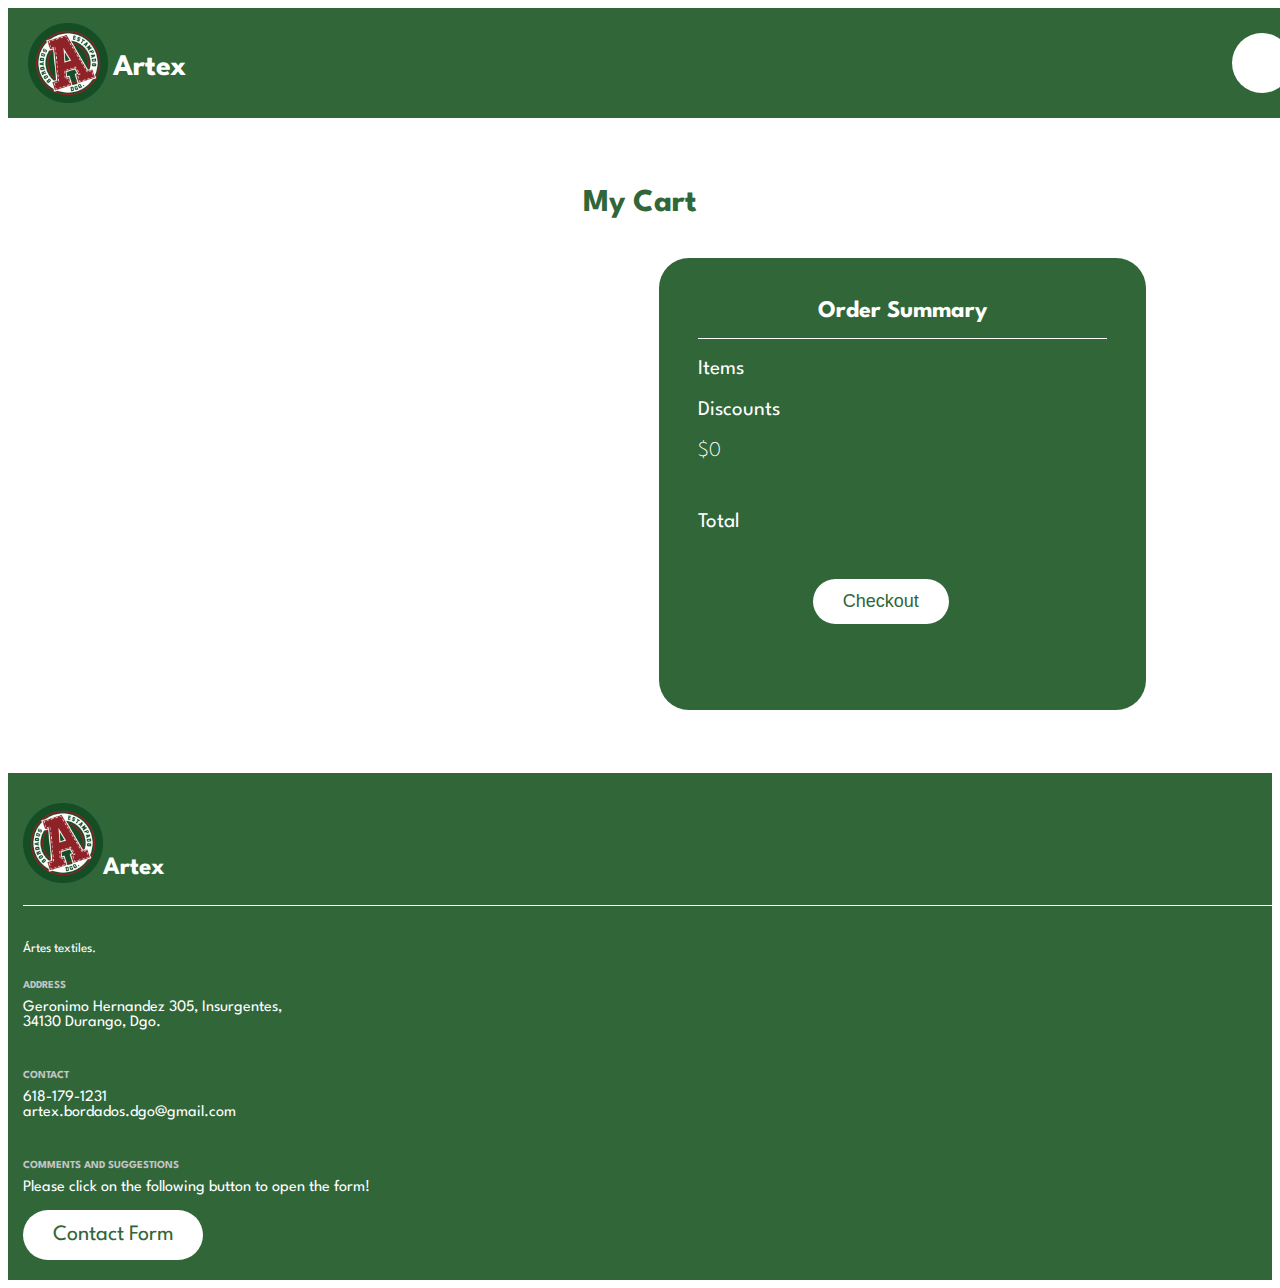
<file: view/my_cart.html>
<!doctype html>
    <html lang="en">

    <head>
    <link rel="preconnect" href="https://fonts.googleapis.com">
    <link rel="preconnect" href="https://fonts.gstatic.com" crossorigin>
    <link href="https://fonts.googleapis.com/css2?family=League+Spartan:wght@100..900&display=swap" rel="stylesheet">
    <link rel="stylesheet" href="https://cdnjs.cloudflare.com/ajax/libs/font-awesome/6.5.1/css/all.min.css" integrity="sha512-DTOQO9RWCH3ppGqcWaEA1BIZOC6xxalwEsw9c2QQeAIftl+Vegovlnee1c9QX4TctnWMn13TZye+giMm8e2LwA==" crossorigin="anonymous" referrerpolicy="no-referrer" />
    <!-- Required meta tags -->
    <meta charset="utf-8">
    <meta name="viewport" content="width=device-width, initial-scale=1, shrink-to-fit=no">
    <!-- CSS -->
    <link rel="stylesheet" href="styles/my_cart_styles.css">
    <!-- JavaScript functions -->
    <script src="../controllers/javascript/cart.js"></script>
    <script src="../controllers/javascript/cart-display.js"></script>
    <!-- Bootstrap CSS -->
    <link rel="stylesheet" href="https://cdn.jsdelivr.net/npm/bootstrap@4.1.3/dist/css/bootstrap.min.css"
        integrity="sha384-MCw98/SFnGE8fJT3GXwEOngsV7Zt27NXFoaoApmYm81iuXoPkFOJwJ8ERdknLPMO" crossorigin="anonymous">
    <title>Artex</title>
    </head>

    <body>
        <header class="header">
            <a href="../index.html">
              <img class="logo-picture" src="images/logo.png" alt="" width="80px;" height="80px;">
            </a>
            <h3 style="padding-top:10px; padding-left: 5px; font-size: 30px;">Artex</h3>
            
            <form action="store_page.html" class="store-page-link">
              <button class="button search-button">
                <i class="fa-solid fa-magnifying-glass fa-xl" style="color: #316639;"></i>
              </button>
            </form>
        </header>

        <h1 style="font-family: 'League Spartan'; color: #316639; text-align: center; padding-top: 50px;">My Cart</h1>

        <div class="item-list">
            <div class="items-column">
                <!-- Aquí se añadirán los elementos individuales de los productos -->
            </div>
            <div class="checkout-window">
                <h1>Order Summary</h1>
                <div class="white-line"></div>
        
                <h2>Items</h2>
                <h3 id="total-id"></h3>
                <h2>Discounts</h2>
                <h3 id="total-discounts">$0</h3>
                <h2 id="total">Total</h2>
                <h3 id="total-checkout"></h3>
                <form action="payment-page.html"><button class="checkout-btn">Checkout</button></form>
            </div>
        </div>

        <!-- JavaScript -->
        <!-- jQuery first, then Popper.js, then Bootstrap JS -->
        <script src="https://code.jquery.com/jquery-3.3.1.slim.min.js"
            integrity="sha384-q8i/X+965DzO0rT7abK41JStQIAqVgRVzpbzo5smXKp4YfRvH+8abtTE1Pi6jizo"
            crossorigin="anonymous">
        </script>
        <script src="https://cdn.jsdelivr.net/npm/popper.js@1.14.3/dist/umd/popper.min.js"
            integrity="sha384-ZMP7rVo3mIykV+2+9J3UJ46jBk0WLaUAdn689aCwoqbBJiSnjAK/l8WvCWPIPm49"
            crossorigin="anonymous">
        </script>
        <script src="https://cdn.jsdelivr.net/npm/bootstrap@4.1.3/dist/js/bootstrap.min.js"
            integrity="sha384-ChfqqxuZUCnJSK3+MXmPNIyE6ZbWh2IMqE241rYiqJxyMiZ6OW/JmZQ5stwEULTy"
            crossorigin="anonymous">
        </script>

        <!-- Footer -->
        <footer class="footer">
            <div class="container">
                <div class="row">
                    <div class="col-md-4 col-sm-12">
                    <div class="artex-and-logo">
                        <img src="images/logo.png" alt="" width="80px" height="80px">
                        <h3 style= "font-size: 25px; padding-top: 28px;">Artex</h3>
                    </div>
                    <br>
                    <div class="white-line"></div>
                    <br>
                    <h5 style="font-weight: 400;">Ártes textiles.</h5>
                    </div>
                    <div class="col-md-4 col-sm-12">
                        <h6 style="color:#c4c4c4;">ADDRESS</h6>
                        Geronimo Hernandez 305, Insurgentes,<br> 34130 Durango, Dgo.<br><br>
                        <h6 style="color:#c4c4c4;">CONTACT</h6>
                        <i class="fa-solid fa-phone"></i>
                        618-179-1231<br>
                        <i class="fa-solid fa-envelope"></i>
                        artex.bordados.dgo@gmail.com
                        <br><br>
                    </div>
                    <div class="col-md-4 col-sm-12">
                        <h6 style="color:#c4c4c4;">COMMENTS AND SUGGESTIONS</h6>
                        Please click on the following button to open the form!<br><br>
                        <form action="Contact.html"><button class="button button-form">Contact Form</button></form>
                    </div>
                </div>
            </div>
        </footer>
    </body>
</html>
</file>
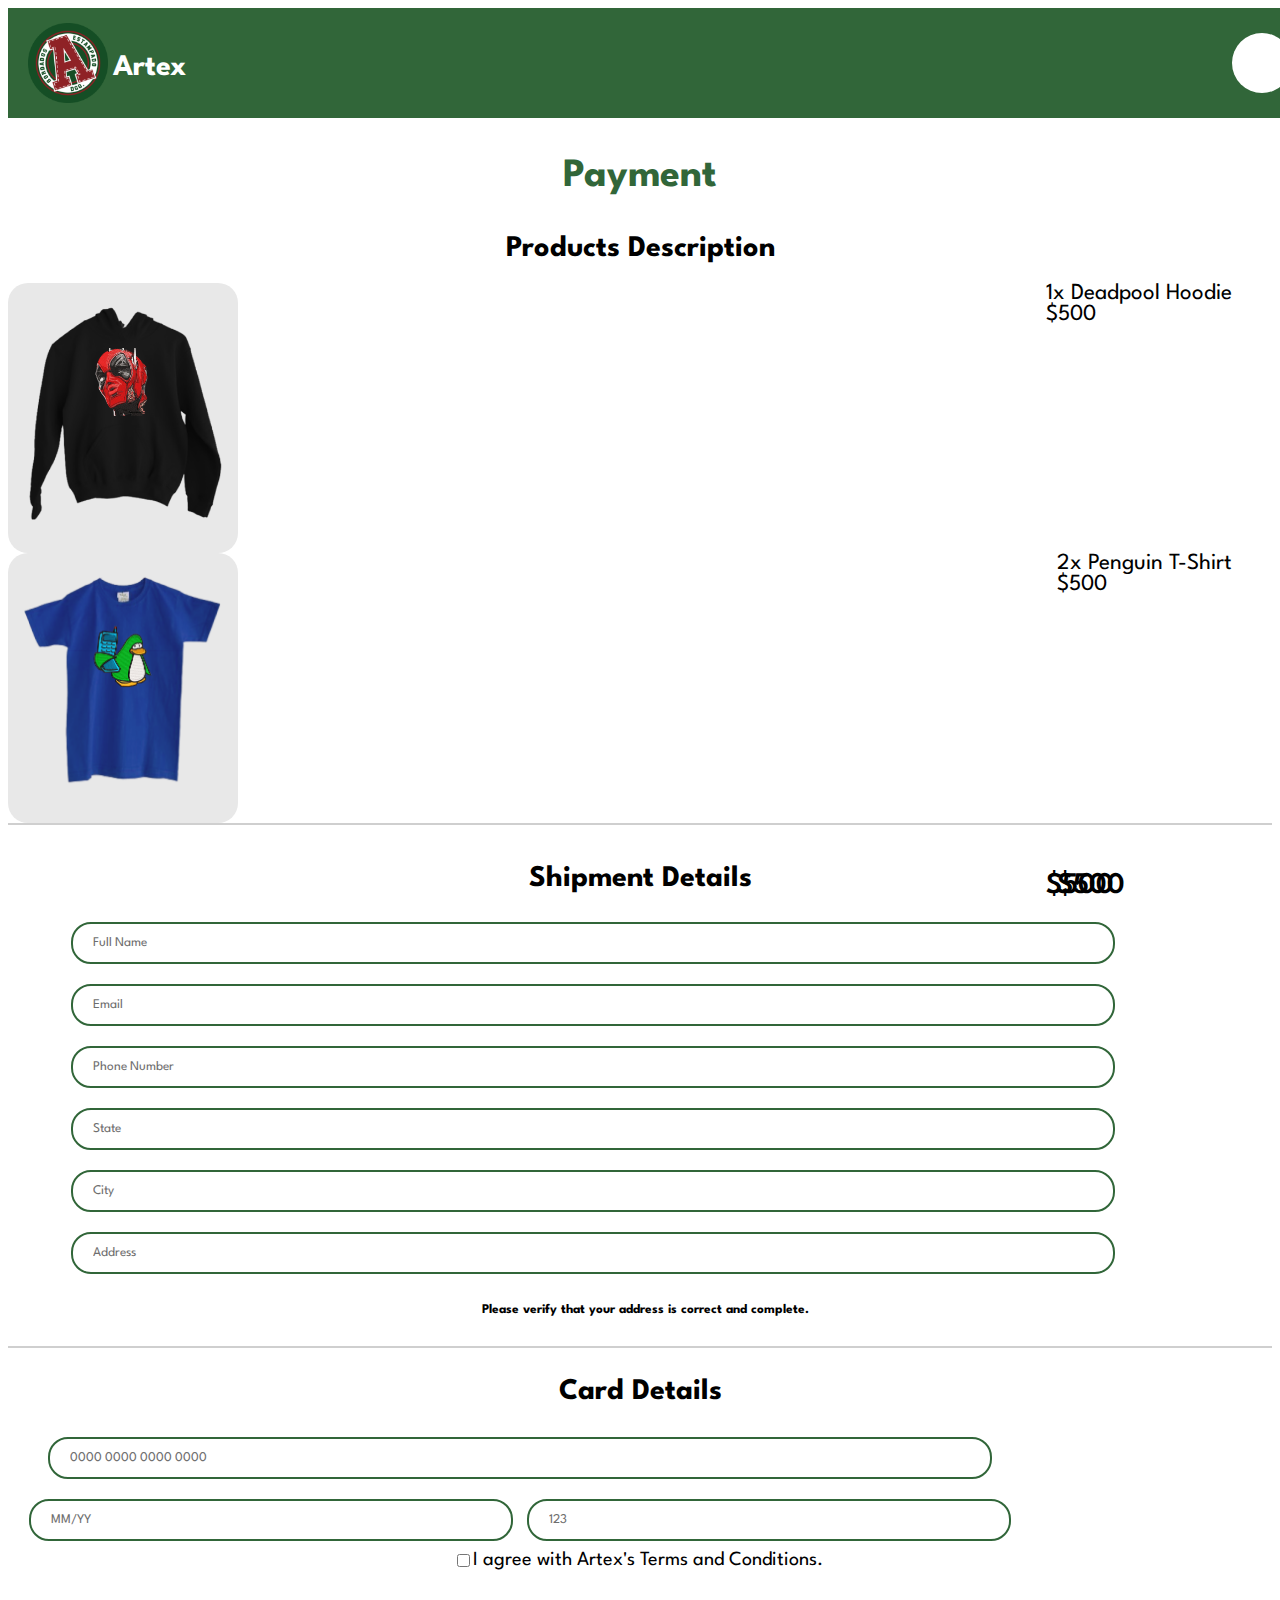
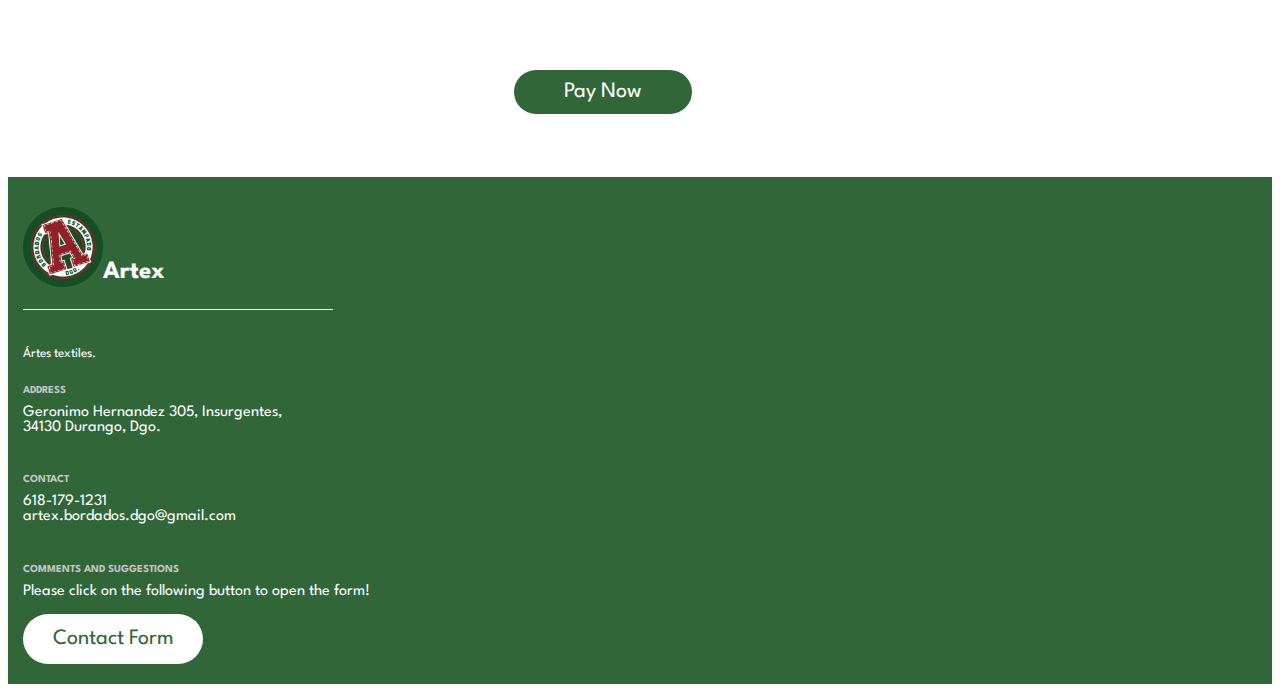
<file: view/payment-page.html>
<!doctype html>
<html lang="en">
  <head>
    <link rel="preconnect" href="https://fonts.googleapis.com">
    <link rel="preconnect" href="https://fonts.gstatic.com" crossorigin>
    <link href="https://fonts.googleapis.com/css2?family=League+Spartan:wght@100..900&display=swap" rel="stylesheet">
    <link rel="stylesheet" href="https://cdnjs.cloudflare.com/ajax/libs/font-awesome/6.5.1/css/all.min.css" integrity="sha512-DTOQO9RWCH3ppGqcWaEA1BIZOC6xxalwEsw9c2QQeAIftl+Vegovlnee1c9QX4TctnWMn13TZye+giMm8e2LwA==" crossorigin="anonymous" referrerpolicy="no-referrer" />
    <!-- Required meta tags -->
    <meta charset="utf-8">
    <meta name="viewport" content="width=device-width, initial-scale=1, shrink-to-fit=no">
    <!-- CSS -->
    <link rel="stylesheet" href="styles/style.css">
    <!-- JavaScript functions -->
    <script src="../controllers/test.js"></script>
    <!-- Bootstrap CSS -->
    <link rel="stylesheet" href="https://cdn.jsdelivr.net/npm/bootstrap@4.1.3/dist/css/bootstrap.min.css"
      integrity="sha384-MCw98/SFnGE8fJT3GXwEOngsV7Zt27NXFoaoApmYm81iuXoPkFOJwJ8ERdknLPMO" crossorigin="anonymous">
    <title>Artex</title>
  </head>

  <header class="header">
    <a href="../index.html">
      <img class="logo-picture" src="images/logo.png" alt="" width="80px;" height="80px;">
    </a>
    <h3 style="padding-top:10px; padding-left: 5px; font-size: 30px;">Artex</h3>
    
    <form action="store_page.html" class="my-cart-link">
      <button class="button search-button">
        <i class="fa-solid fa-magnifying-glass fa-xl" style="color: #316639;"></i>
      </button>
    </form>
  </header>

  <body>
      <h1 style="font-family: 'League Spartan'; font-size: 40px; text-align: center; margin-top: 40px; color: #316639;">Payment</h1>
      <h1 style="font-family: 'League Spartan'; font-size: 30px; text-align: center; margin-top: 40px; color: #000000; margin-bottom: 20px;">Products Description</h1>


      <div class="container">
        <div class="row">
          <div class="col col-md-6 mb-5">
            <div class="payment-product-description">
              1x Deadpool Hoodie<br>
              $500

              <div class="product-price">
                $500
              </div>
            </div>
          </div>
          <div class="col col-md-6 mb-5">
            <div class="cart-item">
              <img src="images/placeholders/hoodie-deadpool-transparent.png" alt="">
            </div>
          </div>
        </div>

        <div class="row">
          <div class="col col-md-6 mb-5">
            <div class="payment-product-description">
              2x Penguin T-Shirt<br>
              $500

              <div class="product-price">
                $500
              </div>
            </div>
          </div>
          <div class="col col-md-6 mb-5">
            <div class="cart-item">
              <img src="images/placeholders/penguin-tshirt.png" alt="">
            </div>
          </div>
        </div>

        <div class="gray-divisor" style="margin-top: 0;"></div>
        <h1 style="font-family: 'League Spartan'; font-size: 30px; text-align: center; margin-top: 40px; color: #000000; margin-bottom: 1px;">Shipment Details</h1>

        <form action="" method="get" class="shipment-details">
          <input type="text" placeholder="Full Name" name="full-name"><br>
          <input type="text" placeholder="Email" name="email"><br>
          <input type="number" placeholder="Phone Number" name="phone-number"><br>
          <input type="text" placeholder="State" name="state"><br>
          <input type="text" placeholder="City" name="city"><br>
          <input type="text" placeholder="Address" name="address"><br>
        </form>
        <h5 style="text-align: center; font-family: 'League Spartan';"><i class="fa-solid fa-circle-exclamation" style="color:#316639; margin-right:10px;"></i>Please verify that your address is correct and complete.</h5>
      
        <div class="gray-divisor" style="margin-top: 30px;"></div>
        <h1 style="font-family: 'League Spartan'; font-size: 30px; text-align: center; margin-top: 30px; color: #000000; margin-bottom: 1px;">Card Details</h1>

        <form action="" method="get" class="card-details">
          <input type="text" placeholder="0000 0000 0000 0000" name="q" style="width: 90%;">
          <br>
          <input type="number" placeholder="MM/YY" name="q" style="width: 44%; margin-right: 10px;">
          <input type="number" placeholder="123" name="q" style="width: 44%;">
        </form>
      

        <label class="checkbox-terms">
          <input type="checkbox" id="cbox1" value="first_checkbox"/> I agree with Artex's Terms and Conditions.
        </label>

        <button class="button pay-now" onclick="payment_proceed()">Pay Now</button>
        
        </div>
      </div>

      <!-- Footer -->
    <footer class="footer">
      <div class="container">
        <div class="row">
          <div class="col-md-4 col-sm-12">
            <div class="artex-and-logo">
              <img src="images/logo.png" alt="" width="80px" height="80px">
              <h3 style="font-size: 25px; padding-top: 28px;">Artex</h3>
            </div>
            <br>
            <div class="white-line"></div>
            <br>
            <h5 style="font-weight: 400;">Ártes textiles.</h5>
          </div>
          <div class="col-md-4 col-sm-12">
            <h6 style="color:#c4c4c4;">ADDRESS</h6>
            Geronimo Hernandez 305, Insurgentes,<br> 34130 Durango, Dgo.<br><br>
            <h6 style="color:#c4c4c4;">CONTACT</h6>
            <i class="fa-solid fa-phone"></i>
            618-179-1231<br>
            <i class="fa-solid fa-envelope"></i>
            artex.bordados.dgo@gmail.com
            <br><br>
          </div>
          <div class="col-md-4 col-sm-12">
            <h6 style="color:#c4c4c4;">COMMENTS AND SUGGESTIONS</h6>
            Please click on the following button to open the form!<br><br>
            <form action="Contact.html"><button class="button button-form">Contact Form</button></form>
          </div>
        </div>
      </div>
    </footer>

    <!-- JavaScript -->
    <!--functions-->
    <script>
      function payment_proceed(){
        fetch('https://jsonplaceholder.typicode.com/todos/1')
        .then(response => response.json())
        .then(json => console.log(json))
        
        $.ajax({
            url: '../controllers/php/add_customer_info.php',
            data: {
                json
            }
            
        });
      }
    </script>
    <!-- jQuery first, then Popper.js, then Bootstrap JS -->
    <script src="https://code.jquery.com/jquery-3.3.1.slim.min.js"
      integrity="sha384-q8i/X+965DzO0rT7abK41JStQIAqVgRVzpbzo5smXKp4YfRvH+8abtTE1Pi6jizo"
      crossorigin="anonymous"></script>
    <script src="https://cdn.jsdelivr.net/npm/popper.js@1.14.3/dist/umd/popper.min.js"
      integrity="sha384-ZMP7rVo3mIykV+2+9J3UJ46jBk0WLaUAdn689aCwoqbBJiSnjAK/l8WvCWPIPm49"
      crossorigin="anonymous"></script>
    <script src="https://cdn.jsdelivr.net/npm/bootstrap@4.1.3/dist/js/bootstrap.min.js"
      integrity="sha384-ChfqqxuZUCnJSK3+MXmPNIyE6ZbWh2IMqE241rYiqJxyMiZ6OW/JmZQ5stwEULTy"
      crossorigin="anonymous"></script>
    </body>
</html>
</file>
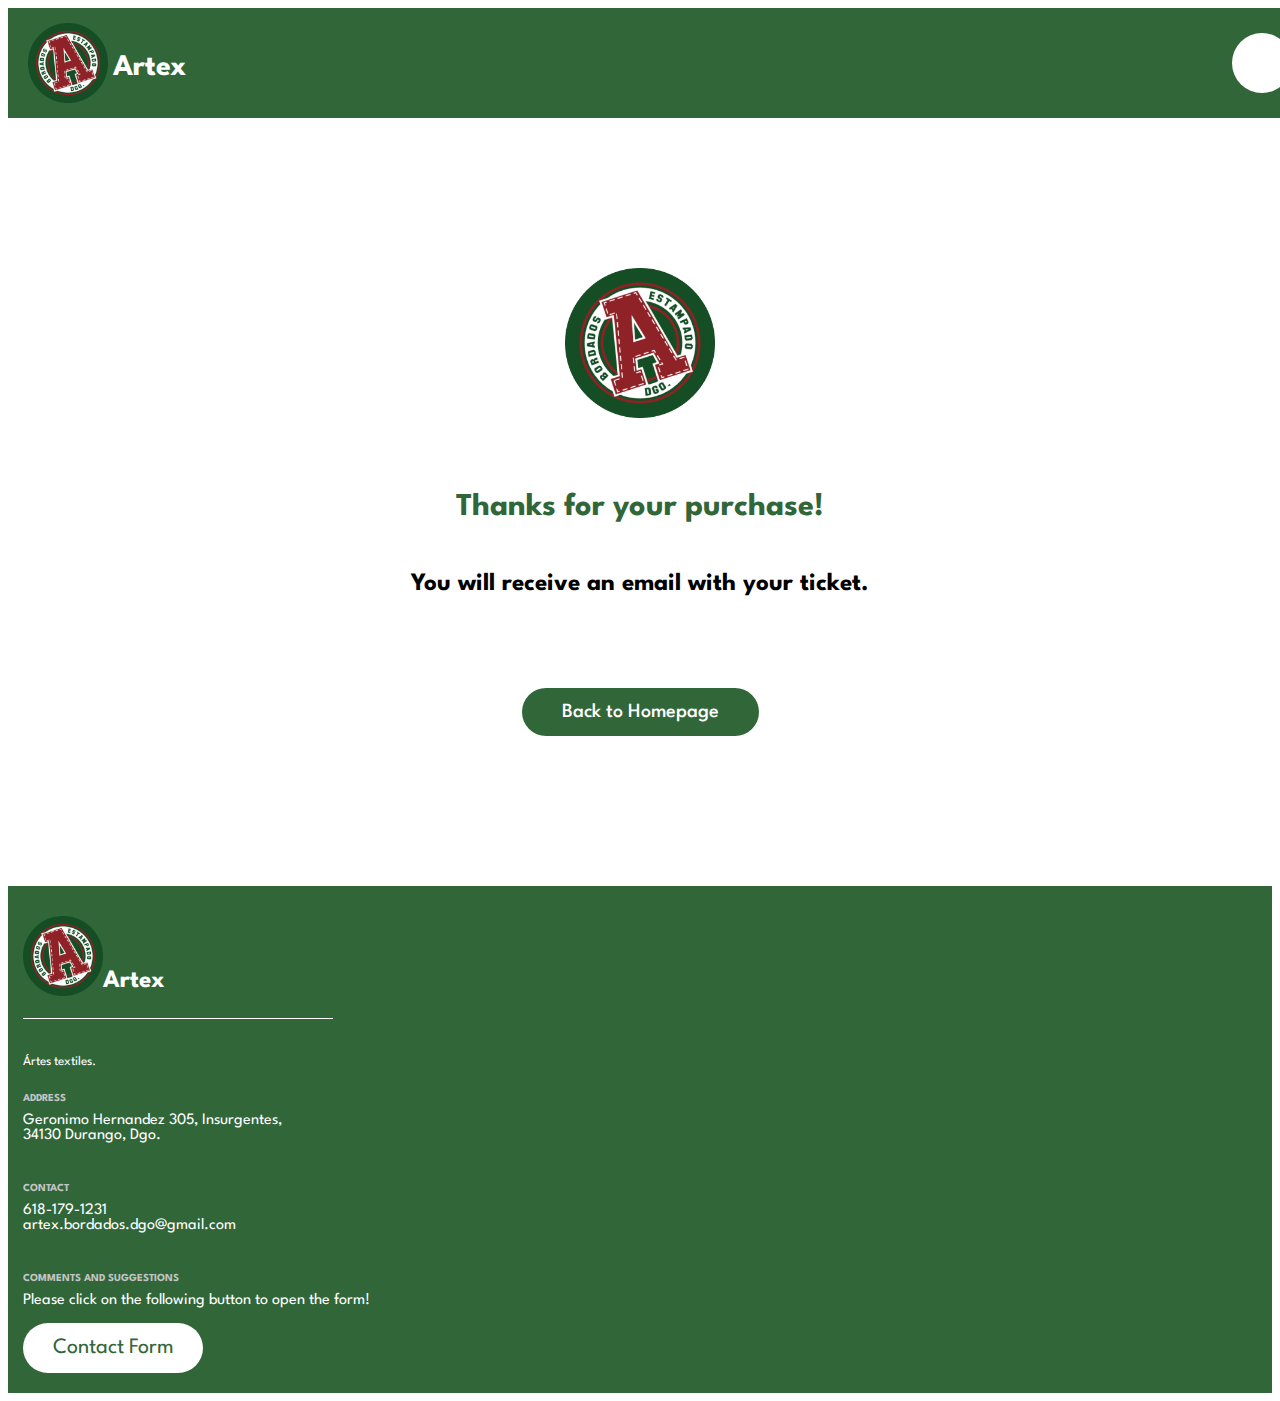
<file: view/post-payment.html>
<!doctype html>
    <html lang="en">

    <head>
    <link rel="preconnect" href="https://fonts.googleapis.com">
    <link rel="preconnect" href="https://fonts.gstatic.com" crossorigin>
    <link href="https://fonts.googleapis.com/css2?family=League+Spartan:wght@100..900&display=swap" rel="stylesheet">
    <link rel="stylesheet" href="https://cdnjs.cloudflare.com/ajax/libs/font-awesome/6.5.1/css/all.min.css" integrity="sha512-DTOQO9RWCH3ppGqcWaEA1BIZOC6xxalwEsw9c2QQeAIftl+Vegovlnee1c9QX4TctnWMn13TZye+giMm8e2LwA==" crossorigin="anonymous" referrerpolicy="no-referrer" />
    <!-- Required meta tags -->
    <meta charset="utf-8">
    <meta name="viewport" content="width=device-width, initial-scale=1, shrink-to-fit=no">
    <!-- CSS -->
    <link rel="stylesheet" href="styles/style.css">
    <!-- Bootstrap CSS -->
    <link rel="stylesheet" href="https://cdn.jsdelivr.net/npm/bootstrap@4.1.3/dist/css/bootstrap.min.css"
        integrity="sha384-MCw98/SFnGE8fJT3GXwEOngsV7Zt27NXFoaoApmYm81iuXoPkFOJwJ8ERdknLPMO" crossorigin="anonymous">
    <title>Artex</title>
    </head>

    <header class="header">
        <a href="../index.html">
            <img class="logo-picture" src="images/logo.png" alt="" width="80px;" height="80px;">
          </a>
        <h3 style="padding-top:10px; padding-left: 5px; font-size: 30px;">Artex</h3>

        <form action="store_page.html" class="my-cart-link">
            <button class="button search-button">
              <i class="fa-solid fa-magnifying-glass fa-xl" style="color: #316639;"></i>
            </button>
          </form>
    </header>

    <body>
        <div class="thank-you">
            <img src="images/logo.png" alt="" width="150px" height="150px">
            <h1 style="color: #316639; margin-bottom: 50px;">Thanks for your purchase!</h1>
            <h5 style="font-size: 25px;">You will receive an email with your ticket.</h5>
            <form action="../index.html"><button class="button back-to-home">Back to Homepage</button></form>
        </div>

        <!-- JavaScript -->
        <!-- jQuery first, then Popper.js, then Bootstrap JS -->
        <script src="https://code.jquery.com/jquery-3.3.1.slim.min.js"
            integrity="sha384-q8i/X+965DzO0rT7abK41JStQIAqVgRVzpbzo5smXKp4YfRvH+8abtTE1Pi6jizo"
            crossorigin="anonymous">
        </script>
        <script src="https://cdn.jsdelivr.net/npm/popper.js@1.14.3/dist/umd/popper.min.js"
            integrity="sha384-ZMP7rVo3mIykV+2+9J3UJ46jBk0WLaUAdn689aCwoqbBJiSnjAK/l8WvCWPIPm49"
            crossorigin="anonymous">
        </script>
        <script src="https://cdn.jsdelivr.net/npm/bootstrap@4.1.3/dist/js/bootstrap.min.js"
            integrity="sha384-ChfqqxuZUCnJSK3+MXmPNIyE6ZbWh2IMqE241rYiqJxyMiZ6OW/JmZQ5stwEULTy"
            crossorigin="anonymous">
        </script>
    </body>
    <!-- Footer -->
    <footer class="footer">
        <div class="container">
          <div class="row">
            <div class="col-md-4 col-sm-12">
              <div class="artex-and-logo">
                <img src="images/logo.png" alt="" width="80px" height="80px">
                <h3 style="font-size: 25px; padding-top: 28px;">Artex</h3>
              </div>
              <br>
              <div class="white-line"></div>
              <br>
              <h5 style="font-weight: 400;">Ártes textiles.</h5>
            </div>
            <div class="col-md-4 col-sm-12">
              <h6 style="color:#c4c4c4;">ADDRESS</h6>
              Geronimo Hernandez 305, Insurgentes,<br> 34130 Durango, Dgo.<br><br>
              <h6 style="color:#c4c4c4;">CONTACT</h6>
              <i class="fa-solid fa-phone"></i>
              618-179-1231<br>
              <i class="fa-solid fa-envelope"></i>
              artex.bordados.dgo@gmail.com
              <br><br>
            </div>
            <div class="col-md-4 col-sm-12">
              <h6 style="color:#c4c4c4;">COMMENTS AND SUGGESTIONS</h6>
              Please click on the following button to open the form!<br><br>
              <form action="Contact.html"><button class="button button-form">Contact Form</button></form>
            </div>
          </div>
        </div>
    </footer>
</html>
</file>
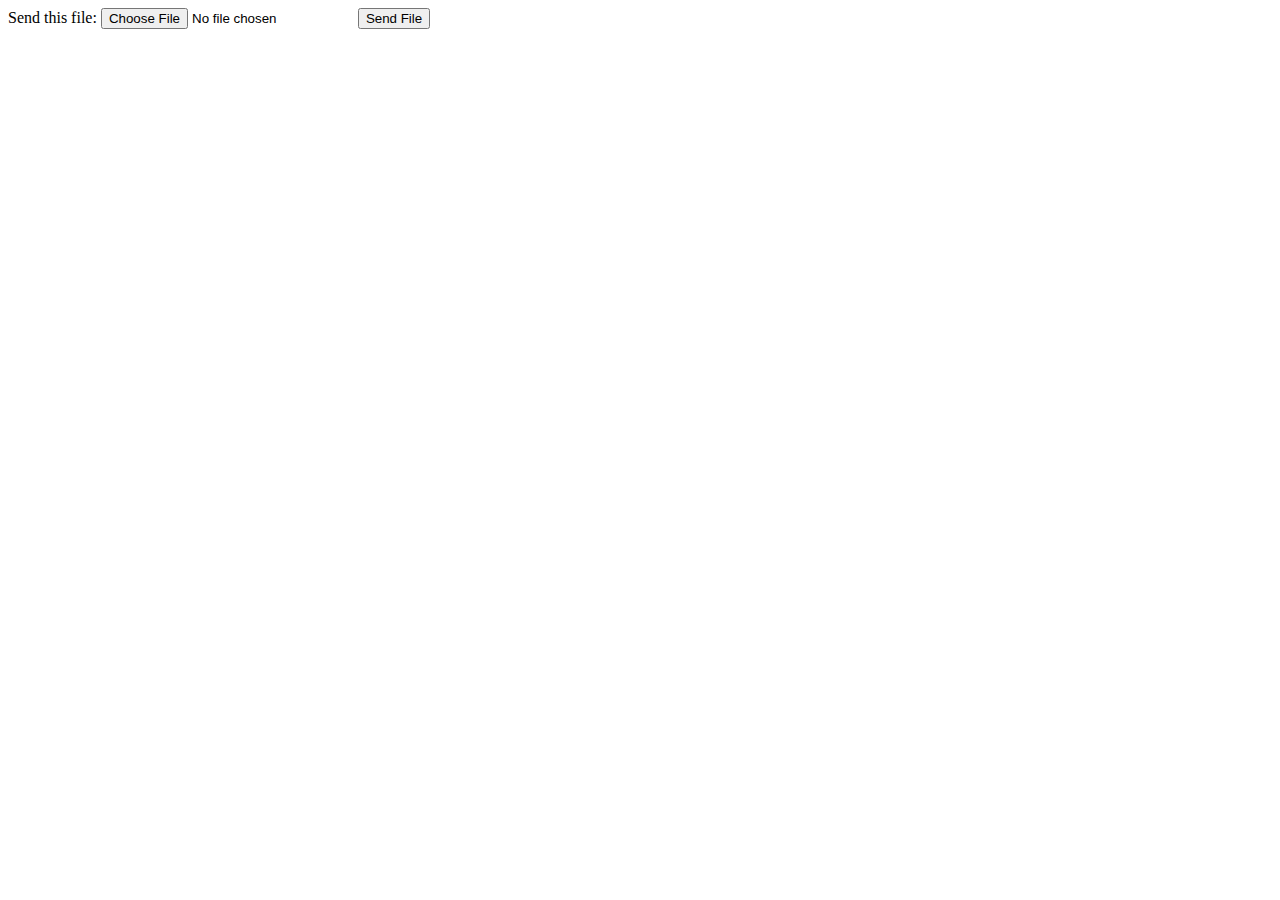
<file: view/test.html>
<!DOCTYPE html>
<html>
<body>

<!-- The data encoding type, enctype, MUST be specified as below -->
<form enctype="multipart/form-data" action="../controllers/php/test.php" method="POST">
    <!-- MAX_FILE_SIZE must precede the file input field -->
    <input type="hidden" name="MAX_FILE_SIZE" value="30000" />
    <!-- Name of input element determines name in $_FILES array -->
    Send this file: <input name="userfile" type="file" />
    <input type="submit" value="Send File" />
</form>

</body>
</html>
</file>
<file: view/styles/style.css>
.header {
    background-color: #316639;
    height: 110px;
    font-family: 'League Spartan';
    color: white;
    padding-left: 20px;
    padding-top: 0px;
    padding-right: 20px;
    position: relative;
    display: flex;
    align-items: center;
    width: 100%;
}

.logo-picture {
    float: left;
    vertical-align: middle;
}

.footer {
    background-color: #316639;
    font-family: 'League Spartan';
    padding-left: 15px;
    padding-top: 30px;
    padding-bottom: 20px;
    color: white;
    margin-top: 5%;
    bottom: 0;
}

.h3 {
    font-size: 15px;
    font-family: 'League Spartan';
}

.column-title {
    text-align: center;
    margin-top: 20px;
}

.footer h3,
.footer h5,
.footer h6 {
    margin-bottom: 10px;
}

.artex-and-logo{
    display: flex;
}

@media (max-width: 768px) {
    .footer {
        height: auto;
        text-align: center;
    }

    .footer img{
        margin-right: 10px !important;
    }

    .footer .row {
        display: flex;
        flex-direction: column;
    }

    .footer .col-md-4 {
        width: 100%;
        margin-bottom: 20px;
    }

    .artex-and-logo {
        padding-left: 25%;
    }

    .white-line{
        margin-left: 7%;
    }
}


h1 {
    font-family: 'League Spartan';
    flex-grow: 1;
    text-align: center;
}

h2 {
    font-family: 'League Spartan';
    float: left;
    position: relative;
}

.section-title {
    padding-top: 40px;
    font-family: 'League Spartan';
}

.hoodie-category{
    padding-left:18%;
    color:white;
    width: 100%;
    max-width:550px;
    height:200px;
    background-color: #316639;
    border-radius:30px;
    position: relative;
    top:30px;
}

.gray-container{
    max-width: 500px;
    max-height: 617px;
    width: 250px;
    height: 250px;
    background-color: #E8E8E8;
    border-radius: 30px;
}

.hoodie-picture{
    float: right;
    top: 15px;
    position: absolute;
    right: 20%;
    width: 40%;
    height: 40%;
    max-width: 100px;
    max-height: 120px;
}

.tshirt-category{
    padding-left:18%;
    color:white;
    width: 100%;
    max-width:550px;
    height:200px;
    background-color: #316639;
    border-radius:30px;
    position: relative;
    top:30px;
}

.tshirt-picture{
    float: right;
    top: 15px;
    position: absolute;
    right: 20%;
    width: 40%;
    height: 40%;
    max-width: 100px;
    max-height: 120px;
}

.long-sleeved-category{
    padding-left:12%;
    color:white;
    width: 100%;
    max-width:550px;
    height:200px;
    background-color: #316639;
    border-radius:30px;
    position: relative;
    top:30px;
}

.shirt-picture{
    float: right;
    top: 15px;
    position: absolute;
    right: 20%;
    height: 10%;
    max-width: 80px;
}

.caps-category{
    padding-left: 22%;
    color:white;
    width: 100%;
    max-width:550px;
    height:200px;
    background-color: #316639;
    border-radius:30px;
    position: relative;
    top:30px;
}

.cap-picture{
    float: right;
    top: 15%;
    position: absolute;
    right: 20%;
    width: 40%;
    height: 40%;
    max-width: 100px;
    max-height: 120px;
}

.sleeveless-category{
    padding-left:16%;
    color:white;
    width: 100%;
    max-width:550px;
    height:200px;
    background-color: #316639;
    border-radius:30px;
    position: relative;
    top:30px;
}

.sleeveless-picture{
    float: right;
    top: 8%;
    position: absolute;
    right: 15%;
    width: 40%;
    height: 40%;
    max-width: 100px;
    max-height: 120px;
}

.button-see-all {
    padding: 10px 20px;
    width: 40%;
    max-width: 200px;
    height: auto;
    background-color: white;
    border-radius: 50px;
    position: absolute;
    bottom: 15%;
    left: 10%;
    text-align: center;
    font-family: 'League Spartan';
    font-weight: normal;
    font-size: 1.5em;
    color: #316639;
    border-style: none;
    cursor: pointer;
    transition: 0.2s;
}

.button-see-all:hover,
.button-form:hover,
.product-card-button:hover {
    transform: scale(1.1);
}

.carousel-item img {
    margin-right: 20px;
}

.custom-next,
.custom-prev {
    position: absolute;
    background: none;
    border: none;
    cursor: pointer;
    display: flex;
    align-items: center;
    padding-left: 15px;
}
  
  .custom-next img, .custom-prev img{
    width: 40px;
    height: 40px;
}

.carousel-inner {
    left:18px;
}

.carousel .carousel-indicators li {
    width: 10px;
    height: 10px;
    border-radius: 100%;
    background-color: #96c49d;
    bottom: -60px;
}

.carousel .carousel-indicators li.active {
    background-color: #316639;
}

.white-line {
    width: 310px;
    height: 1px;
    background-color: white;
}

.button-form {
    width: 180px;
    height: 50px;
    background-color: white;
    border-radius: 50px;
    text-align: center;
    font-family: 'League Spartan';
    font-weight: normal;
    font-size: 22px;
    color: #316639;
    border-style: none;
    cursor: pointer;
    transition: 0.2s;
}


.search-button {
    position: relative;
    display: flex;
    align-items: center;
    background-color: white;
    justify-content: center;
    border: 0;
    border-radius: 50%;
    width: 60px;
    height: 60px;
    border-style: none;
    cursor: pointer;
    padding-left: 2.5px;
}

.my-cart-btn {
    position: relative;
    display: flex;
    align-items: center;
    background-color: white;
    justify-content: center;
    border: 0;
    border-radius: 50%;
    width: 60px;
    height: 60px;
    border-style: none;
    cursor: pointer;
    padding-left: 2.5px;
}

.my-cart-link{
    margin-left: auto;
}

.category-button{
    margin-right: 20px;
    text-align: center;
    font-family: 'League Spartan';
    font-size: 18px;
    color:#316639;
    background-color: white;
    padding: 10px 20px;
    border-radius: 30px;
    border-color: #316639;
    border-style: solid;
    cursor: pointer;
    transition: 0.3s;
}

.category-button:hover {
    background-color:#316639;
    color:white;
}

.category-button:focus {
    background-color:#316639;
    color:white;
}

.search-bar {
    margin: 5% auto;
    width: 90%;
    max-width: 1000px;
    background: #dfdfdf;
    display: flex;
    align-items: center;
    border-radius: 60px;
    padding: 3px 12px;
    margin-bottom: 30px;
    margin-top:30px;
}

.search-bar input {
    flex: 1;
    background: transparent;
    border: 0;
    outline: none;
    padding: 10px 13px;
    font-size: 20px;
    color: black;
    font-family: 'League Spartan';
}

.submit-search {
    background: none;
    border: 0;
    cursor: pointer;
    padding: 10px 15px;
}

.garment-sections {
    min-width: 100%;
    display: flex;
    justify-content: center;
    padding: 10px;
    align-items: center;
    overflow-x: auto;
}

.product-card-container{
    margin-top: 30px;
    margin-bottom: 50px;
    max-width: 14em;
    box-shadow: rgba(0, 0, 0, 0.35) 0px 5px 15px;
    border-radius: 30px;
    background-color: #E8E8E8;
    margin-left: 2em;
    transition: 0.2s;
    cursor: pointer;
    text-decoration: none;
}

.product-card-hoodie{
    padding: 15% 10px;
}


.product-card-cap{
    padding: 15% 10px;
}

.product-card-cap #embroidery{
    margin-top: 3.5vw !important;
}

.product-card-tshirt{
    padding: 15% 10px;
}

.product-card-tshirt #embroidery{
    margin-top: 3vw;
}

.product-card-longsleeve{
    padding: 15% 10px;
}

.product-card-longsleeve #garment{
    width: 87%;
    margin-left: 0.7vw;
}

.product-card-longsleeve #embroidery{
    margin-left: -7.5vw;
    margin-top: 3vw;
}

.product-card-sleeveless{
    padding: 15% 10px;
}

.product-card-sleeveless #garment{
    width: 80%;
    margin-left: 13%;
}

.product-card-sleeveless #embroidery{
    margin-left: -7vw;
}

.product-card-description{
    background-color: white;
    border-radius: 30px;
    padding: 1em;
    text-decoration: none;
}

.product-card-description h4{
    font-size: 1.5em;
    font-family: 'League Spartan';
    color: black;
}

.product-card-container img{
    max-width:100%;
}

.product-card-button{
    width: 50px;
    height: 50px;
    background-color: #316639;
    border: 0;
    border-radius: 50%;
    cursor: pointer;
    display: flex;
    align-items: center;
    justify-content: center;
    transition: 0.2s;
    margin-bottom: 0;
}

.product-card-description div{
    display: flex;
    justify-content: space-between;
    align-items: center;
    font-family: 'League Spartan';
    font-size: 1.3em;
    font-weight: 400;
}

@media screen and (max-width: 576px) {
    .product-card-container{
        max-width: 12em;
        margin-top: 0;
        margin-bottom: 30px;
        margin-left: 0;
    }

    .product-card-description{
        font-size: 3vw;
        border-radius: 4vw;
    }

    .container .row [class^="col-"] {
        margin-bottom: 2px;
    }

    .garment-sections {
        justify-content: left;
        margin-bottom: 20px;
    }

    .product-card-button{
        width:9vw;
        height:9vw;
    }

    .product-cell-big .preview-img{
        width: 70vw;
        height: 80vw;
    }

    .product-cell-small{
        width: 30vw !important;
        height: 20vw !important;
    }

    .product-cell-small img{
        width: 300px !important;
    }

    .payment-product-description{
        font-size: 5vw !important;
        margin-left: 3vw;
    }

    .cart-item{
        width: 30vw !important;
        height: 33vw !important;
        float: right;
    }

    .product-price{
        font-size: 5vw !important;
    }

    .item-picture{
        width: 30vw !important;
        height: 36vw !important;
        margin-left: 0vw !important;
    }

    .item-detail{
        height: 40vw !important;
        width: 40vw !important;
    }

    .item-detail h2,
    .item-detail .total-price h4 {
        font-size: 4.5vw !important;
    }

    .item-detail h3{
        font-size: 4vw !important;
    }

    .item-detail .total-price{
        margin-top: auto !important;
    }

    .item-detail .total-price h4{
        font-size: 3.5vw !important;
    }

    .item-detail .total-price h3{
        font-size: 4.5vw !important;
    }

    .product-cell-big{
        width: 90vw !important;
        height: 90vw !important;
        padding-bottom: 90vw !important;
    }

    .item-detail .d-flex{
        margin-top: auto !important;
    }

    .item-detail .add-or-remove h5{
        font-size: 5vw !important;
    }

    .item-detail .add-or-remove .less-button,
    .item-detail .add-or-remove .more-button{
        width: 7vw;
        height: 7vw;
        padding-top: 1px;

    }

    .item-detail .add-or-remove .less-button,
    .item-detail .add-or-remove .more-button{
        font-size: 2.5vw;
        margin-bottom: 10px;
    }

    .items-number-notif{
        height: 11vw !important;
        font-size: 3.5vw !important;
        text-align: center !important;
        justify-content: center !important;
        padding-top: 3vw !important;
    }

    .remove-item i{
        font-size: 6vw;
        margin-right: 0;
    }

    .checkout-window{
        margin-top: 20vw;
        max-width: 100%;
        margin-left: 0 !important;
    }

    .pay-now{
        margin-left: 25% !important;
        margin-top: 40px !important;
    }

    .thank-you img{
        width: 28vw;
        height: 28vw;
    }

    .category-button{
        display: flex;
        flex-wrap: wrap;
        white-space: nowrap;
    }

    .product-card-hoodie, .product-card-cap, .product-card-sleeveless{
        height: 50vw;
    }

    .product-card-sleeveless #garment{
        margin-left: 10%;
    }

    .product-card-sleeveless #embroidery{
        margin-left: -40%;
    }

    .store-embroidery{
        position: absolute;
        margin-left: -28vw !important;
        margin-top: 6.5vw !important;
        width: 25%;
    }

    .product-card-sleeveless #embroidery{
        margin-top: 8.5vw !important;
    }

    .product-card-cap #embroidery{
        margin-top: 8.5vw !important;
    }

    .product-card-tshirt #embroidery{
        margin-top: 8.5vw !important;
    }

    .product-card-longsleeve #garment{
        margin-left: 2vw !important;
    }
    
}

.my-cart-button{
    background-color: #316639;
    border-top-left-radius: 20px;
    border-bottom-left-radius: 20px;
    float: right;
    padding: 2em;
    position: sticky;
    border: 0;
    cursor: pointer;
}

/* PRODUCT PAGE STYLES */

.product-cell-big {
    width: 34vw;
    height: 32vw;
    display: flex;
    flex-direction: column;
    align-items: center;
    padding-top: 20px;
    background-color: #E8E8E8;
    border-radius: 30px;
    padding-bottom: 20px;
    box-shadow: rgba(0, 0, 0, 0.2) 0px 12px 28px 0px, rgba(0, 0, 0, 0.1) 0px 2px 4px 0px, rgba(255, 255, 255, 0.05) 0px 0px 0px 1px inset;
}

.pp-embroidery{
    margin-top: 15%;
    position: absolute;
    width: 26%;
}

.store-embroidery{
    position: absolute;
    margin-left: -10vw !important;
    margin-top: 2vw;
    width: 25%;
}

.preview-img {
    margin-top: 3%;
    max-width: 430px;
    max-height: 430px;
}

.product-name h2{
    margin-top: 20px;
    font-family: 'League Spartan';
    font-size: 50px;
    text-align: center;
    justify-content: center;
    width: 100%;
}

.product-name h3{
    font-family: 'League Spartan';
    font-weight: 400;
    font-size: 30px;
    text-align: center;
    justify-content: center;
    width: 100%;
}

.product-cell-small{
    width: 200px;
    height: 130px;
    float: left;
    cursor: pointer;
    border: 0;
    background-color: aqua;
    padding: 10px 10px;
    background-color:#E8E8E8;
    margin-right: 15px;
    border-radius: 10px;
}

.product-cell-small img{
    max-width: 100%;
    max-height: 100%;
}

.garment-options{
    width: 100%;
}

.color-options{
    margin-top: 50px;
    max-width: 100%;
    width: 85%;
    margin-left: 7%;
    overflow-x: auto;
    white-space: nowrap;
}

.color-circle{
    width: 30px;
    height: 30px;
    border: 0;
    border-radius: 50%;
    vertical-align: middle;
    display: inline-block;
    margin-right: 10px;
    cursor: pointer;
}

/* PAYMENT PAGE STYLES */

.gray-divisor{
    width: 100%;
    background-color: rgb(207, 207, 207);
    height: 2px;
    margin-bottom: 20px;
}

.cart-item{
    background-color: #E8E8E8;
    width: 200px;
    height: 240px;
    padding: 15px;
    border-radius: 20px;
}

.cart-item img{
    max-width: 100%;
}

.payment-product-description{
    font-family: 'League Spartan';
    font-weight: 400;
    font-size: 23px;
    float: right;
    margin-right: 40px;

}

.product-price{
    font-family: 'League Spartan';
    font-size: 30px;
    font-weight: 600;
    position: absolute;
    margin-top: auto;
    bottom: 0;
}

.shipment-details {
    position: relative;
    width: 90%;
    max-width: 1000px;
    background: #ffffff;
    border-radius: 60px;
    padding: 8px 12px;
    margin-bottom: 20px;
    text-align: center;
    margin-left: 4%;
}

.shipment-details input {
    background: transparent;
    border: solid 2px;
    border-color:#316639;
    border-radius: 20px;
    padding: 13px 20px;
    color: black;
    font-family: 'League Spartan';
    margin-top: 20px;
    width: 100%;
    align-items: center;
}

.card-number{
    position: relative;
    width: 90%;
}

.card-number img{
    position: absolute;
}

.card-details {
    width: 100%;
    max-width: 1000px;
    background: #ffffff;
    align-items: center;
    border-radius: 60px;
    padding: 10px 12px;
    outline: 0;
    text-align: center;
}

.card-details input {
    background: transparent;
    border: solid 2px;
    border-color:#316639;
    border-radius: 20px;
    padding: 13px 20px;
    margin-top: 20px;
    color: black;
    font-family: 'League Spartan';
}

::placeholder{
    color: rgb(110, 110, 110);
}

.checkbox-terms {
    display: flex;
    font-family: 'League Spartan';
    font-size: 20px;
    justify-content: center;
    text-align: center;
    padding-right: 5px;
}

.pay-now{
    display: flex;
    margin-top: 100px;
    font-size: 22px;
    border-style: none;
    padding: 12px 50px;
    background-color: #316639;
    border-radius: 30px;
    color: white;
    font-family: 'League Spartan';
    cursor: pointer;
    margin-left: 40%;
}

.select{
    font-family: 'League Spartan';
    padding: 14px 20px;
    border-radius: 20px;
    border-color:#316639;
    border-width: 2.5px;
    font-size: 20px;
    margin-right: 40px;
}

.more-button{
    width: 50px;
    height: 50px;
    border-radius: 50%;
    background-color: white;
    border-color: #316639;
    border-width: 3px;
    cursor: pointer;
    outline: 0;
    margin-left: 10px;
}

.less-button{
    width: 50px;
    height: 50px;
    border-radius: 50%;
    background-color: white;
    border-color: #316639;
    border-width: 3px;
    cursor: pointer;
    margin-right: 10px;
    justify-content: center;
    align-items: center;
    text-align: center;
}

.add-or-remove h5{
    display: inline;
    font-family: 'League Spartan';
    font-weight: 400;
    color: black;
    font-size: 35px;

}

.d-flex{
    justify-content: center;
}

.add-to-cart{
    background-color: #316639;
    border-style: none;
    padding: 14px 28px;
    font-family: 'League Spartan';
    font-size: 20px;
    color: white;
    font-weight: 400;
    border-radius: 50px;
    cursor: pointer;
}

.total-price h4, .total-price h3{
    font-family: 'League Spartan';
    margin-right: 50px;
}

/* MY CART INTERFACE STYLES */

.items-number-notif{
    margin-top: 30px;
    text-align: center;
    width: 800px;
    height: 60px;
    background-color: #F6ECDD;
    padding: 20px 30px;
    border-radius: 30px;
    font-family: 'League Spartan';
    color: #A09584;
    font-size: 20px;
}

.centered-content{
    display: flex;
    justify-content: center;
    align-items: center;
    margin-right: 30px;
    margin-left: 30px;
    margin-bottom: 30px;
}

.item{
    display: flex;
    align-items: center;
    float: left;
    margin-right: 20px;
    margin-top: 20px;
}

.item-picture{
    background-color: #E8E8E8;
    border-radius: 30px;
    height: 225px;
    width: 200px;
    padding: 20px 15px;
}

.item-picture img{
    width: 100%;
    height: auto;
}

.remove-item{
    background: none;
    cursor: pointer;
    border-style: none;
    margin-right: 15px;
}

.item-detail{
    font-family: 'League Spartan';
    display: flex;
    flex-direction: column;
    height: 225px;
    margin-top: 20px;
}

.item-detail h3{
    font-weight: 300;
    font-size: 20px;
}

.checkout-window{
    padding-top: 30px;
    background-color: #316639;
    height: auto;
    width: 400px;
    border-radius: 30px;
    color: white;
    font-family: 'League Spartan';
    padding-left: 30px;
    padding-right: 30px;
    padding-bottom: 30px;
    margin-left: 25%;
}

.item-detail .d-flex{
    max-width: 100%;
}

.checkout-window .white-line{
    background-color: white;
    width: 50%;
    height: 4px;
    border-radius: 10px;
    justify-content: center;
    text-align: center;
    margin-left: 25%;
    margin-bottom: 20px;
}

.checkout-window h2{
    position: relative;
    color: white;
    font-family: 'League Spartan';
    font-size: 23px;
    float: left;
}

.checkout-window h3{
    position: relative;
    color: white;
    font-family: 'League Spartan';
    font-size: 18px;
    font-weight: 300;
    float: right;
}

.btn-checkout{
    background-color: white;
    color:#316639;
    font-family: 'League Spartan';
    padding: 10px 50px;
    font-size: 20px;
    border-radius: 30px;
    border-style: none;
    font-weight: 500;
    margin-left: 25%;
    cursor: pointer;
}

.thank-you{
    margin-top: 150px;
    width: 100%;
    align-items: center;
    text-align: center;
    justify-content: center;
    font-family: 'League Spartan';
    margin-bottom: 150px;
}

.thank-you img{
    max-width: 150px;
    max-height: 150px;
    margin-bottom: 50px;
}

.back-to-home{
    margin-top: 50px;
    color: white;
    background-color: #316639;
    font-family: 'League Spartan';
    padding: 15px 40px;
    border-radius: 50px;
    font-size: 20px;
    font-weight: 500;
    border-style: none;
    cursor: pointer;
}

th, td {
    border: 1px solid rgb(138, 138, 138);
    border-collapse: collapse;
    text-align: center;
    font-size: 14px;
    background-color: white;
    font-family: 'League Spartan';
    padding: 4px;
    height: 40px;
}

table {
    margin: 0px;
}

.nopad-td {
    padding: 0px;
    padding-left: 4px;
    background-color: transparent;
    border: none;
}

.dashb-button {
    border: none;
    background-color: #44754b;
    border-radius: 5px;
    color: white;
}
</file>
<file: view/styles/my_cart_styles.css>
.header {
    background-color: #316639;
    height: 110px;
    font-family: 'League Spartan';
    color: white;
    padding-left: 20px;
    padding-top: 0px;
    padding-right: 20px;
    position: relative;
    display: flex;
    align-items: center;
    width: 100%;
}

.logo-picture {
    float: left;
    vertical-align: middle;
}

.footer {
    background-color: #316639;
    font-family: 'League Spartan';
    padding-left: 15px;
    padding-top: 30px;
    padding-bottom: 20px;
    color: white;
    margin-top: 5%;
    bottom: 0;
}

.h3 {
    font-size: 15px;
    font-family: 'League Spartan';
}

.column-title {
    text-align: center;
    margin-top: 20px;
}

.footer h3,
.footer h5,
.footer h6 {
    margin-bottom: 10px;
}

.artex-and-logo{
    display: flex;
}

.search-button {
    margin-left: auto;
    background-color: white;
    border: 0;
    border-radius: 50%;
    width: 60px;
    height: 60px;
    cursor: pointer;
    float: right;
}

.button-form {
    width: 180px;
    height: 50px;
    background-color: white;
    border-radius: 50px;
    text-align: center;
    font-family: 'League Spartan';
    font-weight: normal;
    font-size: 22px;
    color: #316639;
    border-style: none;
    cursor: pointer;
    transition: 0.2s;
}

@media (max-width: 768px) {
    .footer {
        height: auto;
        text-align: center;
    }

    .footer img{
        margin-right: 10px !important;
    }

    .footer .row {
        display: flex;
        flex-direction: column;
    }

    .footer .col-md-4 {
        width: 100%;
        margin-bottom: 20px;
    }

    .artex-and-logo {
        padding-left: 25%;
    }

    .white-line{
        margin-left: 7%;
    }
}

.header {
    background-color: #316639;
    height: 110px;
    font-family: 'League Spartan';
    color: white;
    padding-left: 20px;
    padding-top: 0px;
    padding-right: 20px;
    position: relative;
    display: flex;
    align-items: center;
    width: 100%;
}

.logo-picture {
    float: left;
    vertical-align: middle;
}

.footer {
    background-color: #316639;
    font-family: 'League Spartan';
    padding-left: 15px;
    padding-top: 30px;
    padding-bottom: 20px;
    color: white;
    margin-top: 5%;
    bottom: 0;
}

.h3 {
    font-size: 15px;
    font-family: 'League Spartan';
}

.column-title {
    text-align: center;
    margin-top: 20px;
}

.footer h3,
.footer h5,
.footer h6 {
    margin-bottom: 10px;
}

.artex-and-logo{
    display: flex;
}

@media (max-width: 768px) {
    .footer {
        height: auto;
        text-align: center;
    }

    .footer img{
        margin-right: 10px !important;
    }

    .footer .row {
        display: flex;
        flex-direction: column;
    }

    .footer .col-md-4 {
        width: 100%;
        margin-bottom: 20px;
    }

    .artex-and-logo {
        padding-left: 25%;
    }

    .white-line{
        margin-left: 7%;
    }

    .item-image{
        width: 20vw;
        height: 15vw;
    }

    .checkout-window{
        margin-left: 30% !important;
        width: 45% !important;
        padding-left: 3% !important;
        padding-right: 3% !important;
        padding-bottom: 3% !important;
        height: auto !important;
    }

    .checkout-window h1, .checkout-window h2{
        font-size: 5vw !important;
    }

    .checkout-btn{
        margin-left: 9vw !important;
    }
}

@media screen and (max-width: 576px) {
    .checkout-window{
        width: 100% !important;
        margin-left: 10% !important;
        padding-top: 5vw !important;
        padding-left: 6vw !important;
        padding-right: 5vw !important;
        padding-bottom: 5vw !important;
    }

    .checkout-btn{
        margin-left: 25% !important;
    }

    .item-info .product-name{
        font-size: 20px;
    }

    .item-image{
        width: 40vw !important;
        height: 55vw !important;
        padding: 10px 10px !important;
    }
    
    .item-image .embroidery-img{
        width: 15vw !important;
        height: 15vw !important;
        position: absolute;
        margin-top: -30px;
    }
    
    .item-image .garment-img{
        width: 40vw !important;
        height: 40vw !important;
    }
}

@media screen and (min-width: 768px) {
    .item-list {
        flex-direction: row;
    }

    .items-column {
        flex: 1;
        max-width: 50%;
    }
}

.search-button {
    position: relative;
    display: flex;
    align-items: center;
    background-color: white;
    justify-content: center;
    border: 0;
    border-radius: 50%;
    width: 60px;
    height: 60px;
    border-style: none;
    cursor: pointer;
    padding-left: 2.5px;
}

.store-page-link{
    margin-left: auto;
}

.search-bar {
    margin: 5% auto;
    width: 90%;
    max-width: 1000px;
    background: #dfdfdf;
    display: flex;
    align-items: center;
    border-radius: 60px;
    padding: 3px 12px;
    margin-bottom: 30px;
    margin-top:30px;
}

.item{
    padding-left: 10%;
    color: black;
    font-family: 'League Spartan';
    display: flex;
    margin-bottom: 2vw;
}

.item-info{
    margin-left: 1.5vw;
    margin-top: 1.5vw;
}

.item-image{
    background-color: #E8E8E8;
    border-radius: 20px;
    width: 200px;
    height: 250px;
    display: flex;
    align-items: center;
    justify-content: center;
}

.product-name, .product-garment{
    font-size: 24px;
    font-weight: 500;
}

.product-color, .product-size{
    font-size: 18px;
    font-weight: 400;
}

.product-quantity{
    color: rgb(92, 92, 92);
    font-size: 18px;
}

.product-price h3{
    margin-top:3vw;
    color: grey;
    font-size: 18px;
    margin-bottom:-1.7vw;
    font-weight: 400;
}

.product-price{
    font-weight: 500;
    font-size: 21px;
}

.remove-button{
    background-color: transparent;
    border-style: none;
}

.remove-button:focus{
    outline: none;
}

.remove-button i{
    color: grey;
    font-size: 24px;
    cursor: pointer;
}

.checkout-window{
    text-align: left;
    flex-direction: column;
    background-color: #316639;
    color: white;
    font-family: 'League Spartan';
    width: 32vw;
    border-radius: 30px;
    padding-top: 2vw;
    padding-left: 3vw;
    padding-right: 3vw;
    padding-bottom: 2vw;
    margin-right: 10%;
    min-width: 100px;
    height: 400px;
}

.checkout-window h1{
    text-align: center;
    font-size: 24px;
}

.checkout-window h2{
    text-align: left;
    font-weight: 400;
    font-size: 21px;
    margin-top: 20px;
}

.checkout-window h3{
    text-align: left;
    font-weight: 200;
    font-size: 21px;
}

.white-line{
    background-color: white;
    border-color: 1px;
    height: 1px;
    width: 100%;
}

.checkout-btn{
    margin-top: 2vw;
    background-color: white;
    color: #316639;
    font-size: 18px;
    padding: 12px 30px;
    border-radius: 30px;
    border-style: none;
    font-weight: 500;
    cursor: pointer;
    align-items: center;
    justify-content: center;
    margin-left: 9vw;
}

#total{
    margin-top: 4vw;
}

.item-list{
    margin-top: 40px;
    display: flex;
    justify-content: space-between;
    display: flex;
    flex-wrap: wrap;
}

.items-column{
    flex-grow: 1;
    width: 100%;
    max-width: 100%;
}

.item-image{
    padding: 10px 10px;
}

.item-image .embroidery-img{
    width: 70px;
    height: 70px;
    position: absolute;
    margin-top: -30px;
}

.item-image .garment-img{
    width: 200px;
    height: 200px;
}
</file>
